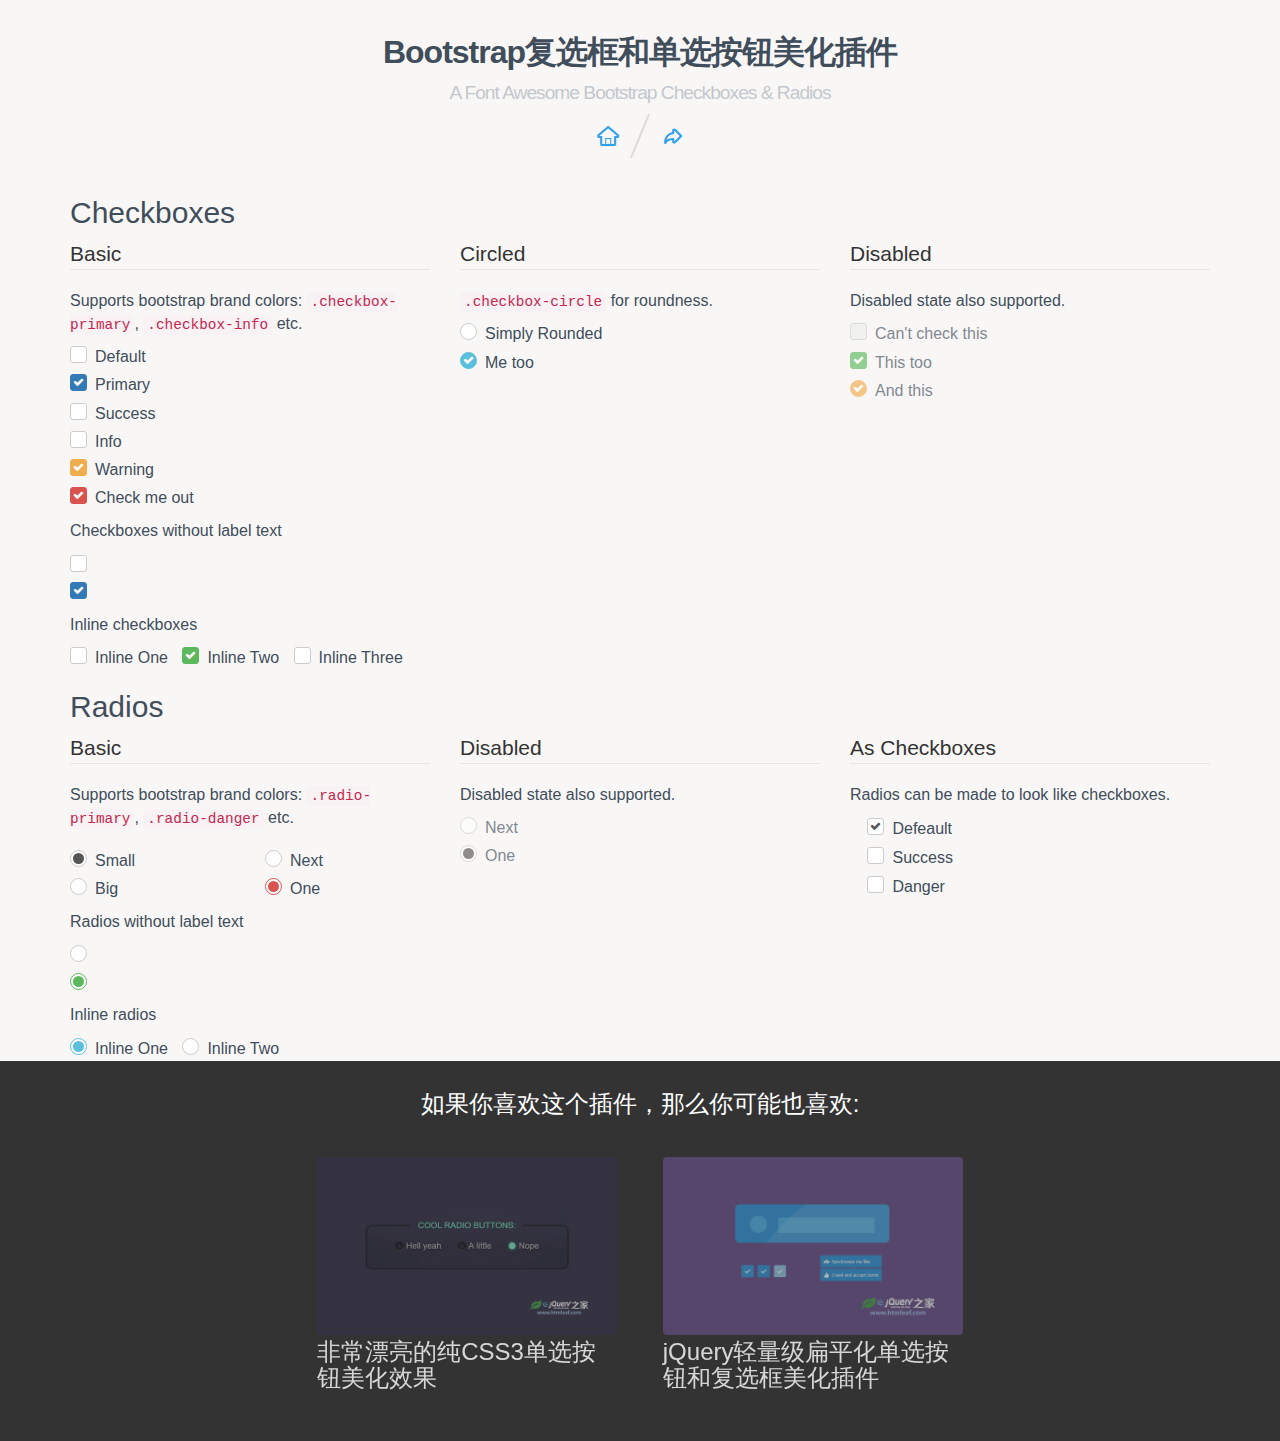
<file: src/main/resources/static/plugins/checkPlugin/index.html>
<!doctype html>
<html lang="zh">
<head>
	<meta charset="UTF-8">
	<meta http-equiv="X-UA-Compatible" content="IE=edge,chrome=1"> 
	<meta name="viewport" content="width=device-width, initial-scale=1.0">
	<title>Bootstrap复选框和单选按钮美化插件|DEMO_jQuery之家-自由分享jQuery、html5、css3的插件库</title>
	<link rel="stylesheet" href="css/bootstrap.css"/>
	<link rel="stylesheet" href="Font-Awesome/css/font-awesome.min.css"/>
    <link rel="stylesheet" href="css/build.css"/>
	<link rel="stylesheet" type="text/css" href="css/default.css">
</head>
<body>
	<div class="htmleaf-container">
		<header class="htmleaf-header">
			<h1>Bootstrap复选框和单选按钮美化插件 <span>A Font Awesome Bootstrap Checkboxes & Radios</span></h1>
			<div class="htmleaf-links">
				<a class="htmleaf-icon icon-htmleaf-home-outline" href="http://www.htmleaf.com/" title="jQuery之家" target="_blank"><span> jQuery之家</span></a>
				<a class="htmleaf-icon icon-htmleaf-arrow-forward-outline" href="http://www.htmleaf.com/css3/ui-design/201508262476.html" title="返回下载页" target="_blank"><span> 返回下载页</span></a>
			</div>
		</header>
		<div class="container">
		    <h2>Checkboxes</h2>
		    <form role="form">
		        <div class="row">
		            <div class="col-md-4">
		                <fieldset>
		                    <legend>
		                        Basic
		                    </legend>
		                    <p>
		                        Supports bootstrap brand colors: <code>.checkbox-primary</code>, <code>.checkbox-info</code> etc.
		                    </p>
		                    <div class="checkbox">
		                        <input id="checkbox1" class="styled" type="checkbox">
		                        <label for="checkbox1">
		                            Default
		                        </label>
		                    </div>
		                    <div class="checkbox checkbox-primary">
		                        <input id="checkbox2" class="styled" type="checkbox" checked>
		                        <label for="checkbox2">
		                            Primary
		                        </label>
		                    </div>
		                    <div class="checkbox checkbox-success">
		                        <input id="checkbox3" class="styled" type="checkbox">
		                        <label for="checkbox3">
		                            Success
		                        </label>
		                    </div>
		                    <div class="checkbox checkbox-info">
		                        <input id="checkbox4" class="styled" type="checkbox">
		                        <label for="checkbox4">
		                            Info
		                        </label>
		                    </div>
		                    <div class="checkbox checkbox-warning">
		                        <input id="checkbox5" type="checkbox" class="styled" checked>
		                        <label for="checkbox5">
		                            Warning
		                        </label>
		                    </div>
		                    <div class="checkbox checkbox-danger">
		                        <input id="checkbox6" type="checkbox" class="styled" checked>
		                        <label for="checkbox6">
		                            Check me out
		                        </label>
		                    </div>
		                    <p>Checkboxes without label text</p>
		                    <div class="checkbox">
		                        <input type="checkbox" class="styled" id="singleCheckbox1" value="option1" aria-label="Single checkbox One">
		                        <label></label>
		                    </div>
		                    <div class="checkbox checkbox-primary">
		                        <input type="checkbox" class="styled styled-primary" id="singleCheckbox2" value="option2" checked aria-label="Single checkbox Two">
		                        <label></label>
		                    </div>
		                    <p>Inline checkboxes</p>
		                    <div class="checkbox checkbox-inline">
		                        <input type="checkbox" class="styled" id="inlineCheckbox1" value="option1">
		                        <label for="inlineCheckbox1"> Inline One </label>
		                    </div>
		                    <div class="checkbox checkbox-success checkbox-inline">
		                        <input type="checkbox" class="styled" id="inlineCheckbox2" value="option1" checked>
		                        <label for="inlineCheckbox2"> Inline Two </label>
		                    </div>
		                    <div class="checkbox checkbox-inline">
		                        <input type="checkbox" class="styled" id="inlineCheckbox3" value="option1">
		                        <label for="inlineCheckbox3"> Inline Three </label>
		                    </div>
		                </fieldset>
		            </div>
		            <div class="col-md-4">
		                <fieldset>
		                    <legend>
		                        Circled
		                    </legend>
		                    <p>
		                        <code>.checkbox-circle</code> for roundness.
		                    </p>
		                    <div class="checkbox checkbox-circle">
		                        <input id="checkbox7" class="styled" type="checkbox">
		                        <label for="checkbox7">
		                            Simply Rounded
		                        </label>
		                    </div>
		                    <div class="checkbox checkbox-info checkbox-circle">
		                        <input id="checkbox8" class="styled" type="checkbox" checked>
		                        <label for="checkbox8">
		                            Me too
		                        </label>
		                    </div>
		                </fieldset>
		            </div>
		            <div class="col-md-4">
		                <fieldset>
		                    <legend>
		                        Disabled
		                    </legend>
		                    <p>
		                        Disabled state also supported.
		                    </p>
		                    <div class="checkbox">
		                        <input class="styled" id="checkbox9" type="checkbox" disabled>
		                        <label for="checkbox9">
		                            Can't check this
		                        </label>
		                    </div>
		                    <div class="checkbox checkbox-success">
		                        <input class="styled styled" id="checkbox10" type="checkbox" disabled checked>
		                        <label for="checkbox10">
		                            This too
		                        </label>
		                    </div>
		                    <div class="checkbox checkbox-warning checkbox-circle">
		                        <input class="styled" id="checkbox11" type="checkbox" disabled checked>
		                        <label for="checkbox11">
		                            And this
		                        </label>
		                    </div>
		                </fieldset>
		            </div>
		        </div>
		    </form>
		    <h2>Radios</h2>
		    <form role="form">
		        <div class="row">
		            <div class="col-md-4">
		                <fieldset>
		                    <legend>
		                        Basic
		                    </legend>
		                    <p>
		                        Supports bootstrap brand colors: <code>.radio-primary</code>, <code>.radio-danger</code> etc.
		                    </p>
		                    <div class="row">
		                        <div class="col-sm-6">
		                            <div class="radio">
		                                <input type="radio" name="radio1" id="radio1" value="option1" checked>
		                                <label for="radio1">
		                                    Small
		                                </label>
		                            </div>
		                            <div class="radio">
		                                <input type="radio" name="radio1" id="radio2" value="option2">
		                                <label for="radio2">
		                                    Big
		                                </label>
		                            </div>
		                        </div>
		                        <div class="col-sm-6">
		                            <div class="radio radio-danger">
		                                <input type="radio" name="radio2" id="radio3" value="option1">
		                                <label for="radio3">
		                                    Next
		                                </label>
		                            </div>
		                            <div class="radio radio-danger">
		                                <input type="radio" name="radio2" id="radio4" value="option2" checked>
		                                <label for="radio4">
		                                    One
		                                </label>
		                            </div>
		                        </div>
		                    </div>
		                    <p>Radios without label text</p>
		                    <div class="radio">
		                        <input type="radio" id="singleRadio1" value="option1" name="radioSingle1" aria-label="Single radio One">
		                        <label></label>
		                    </div>
		                    <div class="radio radio-success">
		                        <input type="radio" id="singleRadio2" value="option2" name="radioSingle1" checked aria-label="Single radio Two">
		                        <label></label>
		                    </div>
		                    <p>Inline radios</p>
		                    <div class="radio radio-info radio-inline">
		                        <input type="radio" id="inlineRadio1" value="option1" name="radioInline" checked>
		                        <label for="inlineRadio1"> Inline One </label>
		                    </div>
		                    <div class="radio radio-inline">
		                        <input type="radio" id="inlineRadio2" value="option2" name="radioInline">
		                        <label for="inlineRadio2"> Inline Two </label>
		                    </div>
		                </fieldset>
		            </div>
		            <div class="col-md-4">
		                <fieldset>
		                    <legend>
		                        Disabled
		                    </legend>
		                    <p>
		                        Disabled state also supported.
		                    </p>
		                    <div class="radio radio-danger">
		                        <input type="radio" name="radio3" id="radio5" value="option1" disabled>
		                        <label for="radio5">
		                            Next
		                        </label>
		                    </div>
		                    <div class="radio">
		                        <input type="radio" name="radio3" id="radio6" value="option2" checked disabled>
		                        <label for="radio6">
		                            One
		                        </label>
		                    </div>
		                </fieldset>
		            </div>
		            <div class="col-md-4">
		                <fieldset>
		                    <legend>
		                        As Checkboxes
		                    </legend>
		                    <p>
		                        Radios can be made to look like checkboxes.
		                    </p>
		                    <div class="checkbox checkbox">
		                        <input type="radio" name="radio4" id="radio7" value="option1" checked>
		                        <label for="radio7">
		                            Defeault
		                        </label>
		                    </div>
		                    <div class="checkbox checkbox-success">
		                        <input type="radio" name="radio4" id="radio8" value="option2">
		                        <label for="radio8">
		                            Success
		                        </label>
		                    </div>
		                    <div class="checkbox checkbox-danger">
		                        <input type="radio" name="radio4" id="radio9" value="option3">
		                        <label for="radio9">
		                            Danger
		                        </label>
		                    </div>
		                </fieldset>
		            </div>
		        </div>
		    </form>
		</div>
		<div class="related">
		    <h3>如果你喜欢这个插件，那么你可能也喜欢:</h3>
		    <a href="http://www.htmleaf.com/css3/ui-design/201507312334.html">
			  <img src="related/1.jpg" width="300" alt="非常漂亮的纯CSS3单选按钮美化效果"/>
			  <h3>非常漂亮的纯CSS3单选按钮美化效果</h3>
			</a>
			<a href="http://www.htmleaf.com/jQuery/Buttons-Icons/201502071341.html">
			  <img src="related/2.jpg" width="300" alt="jQuery轻量级扁平化单选按钮和复选框美化插件"/>
			  <h3>jQuery轻量级扁平化单选按钮和复选框美化插件</h3>
			</a>
		</div>
	</div>
	
</body>
</html>
</file>
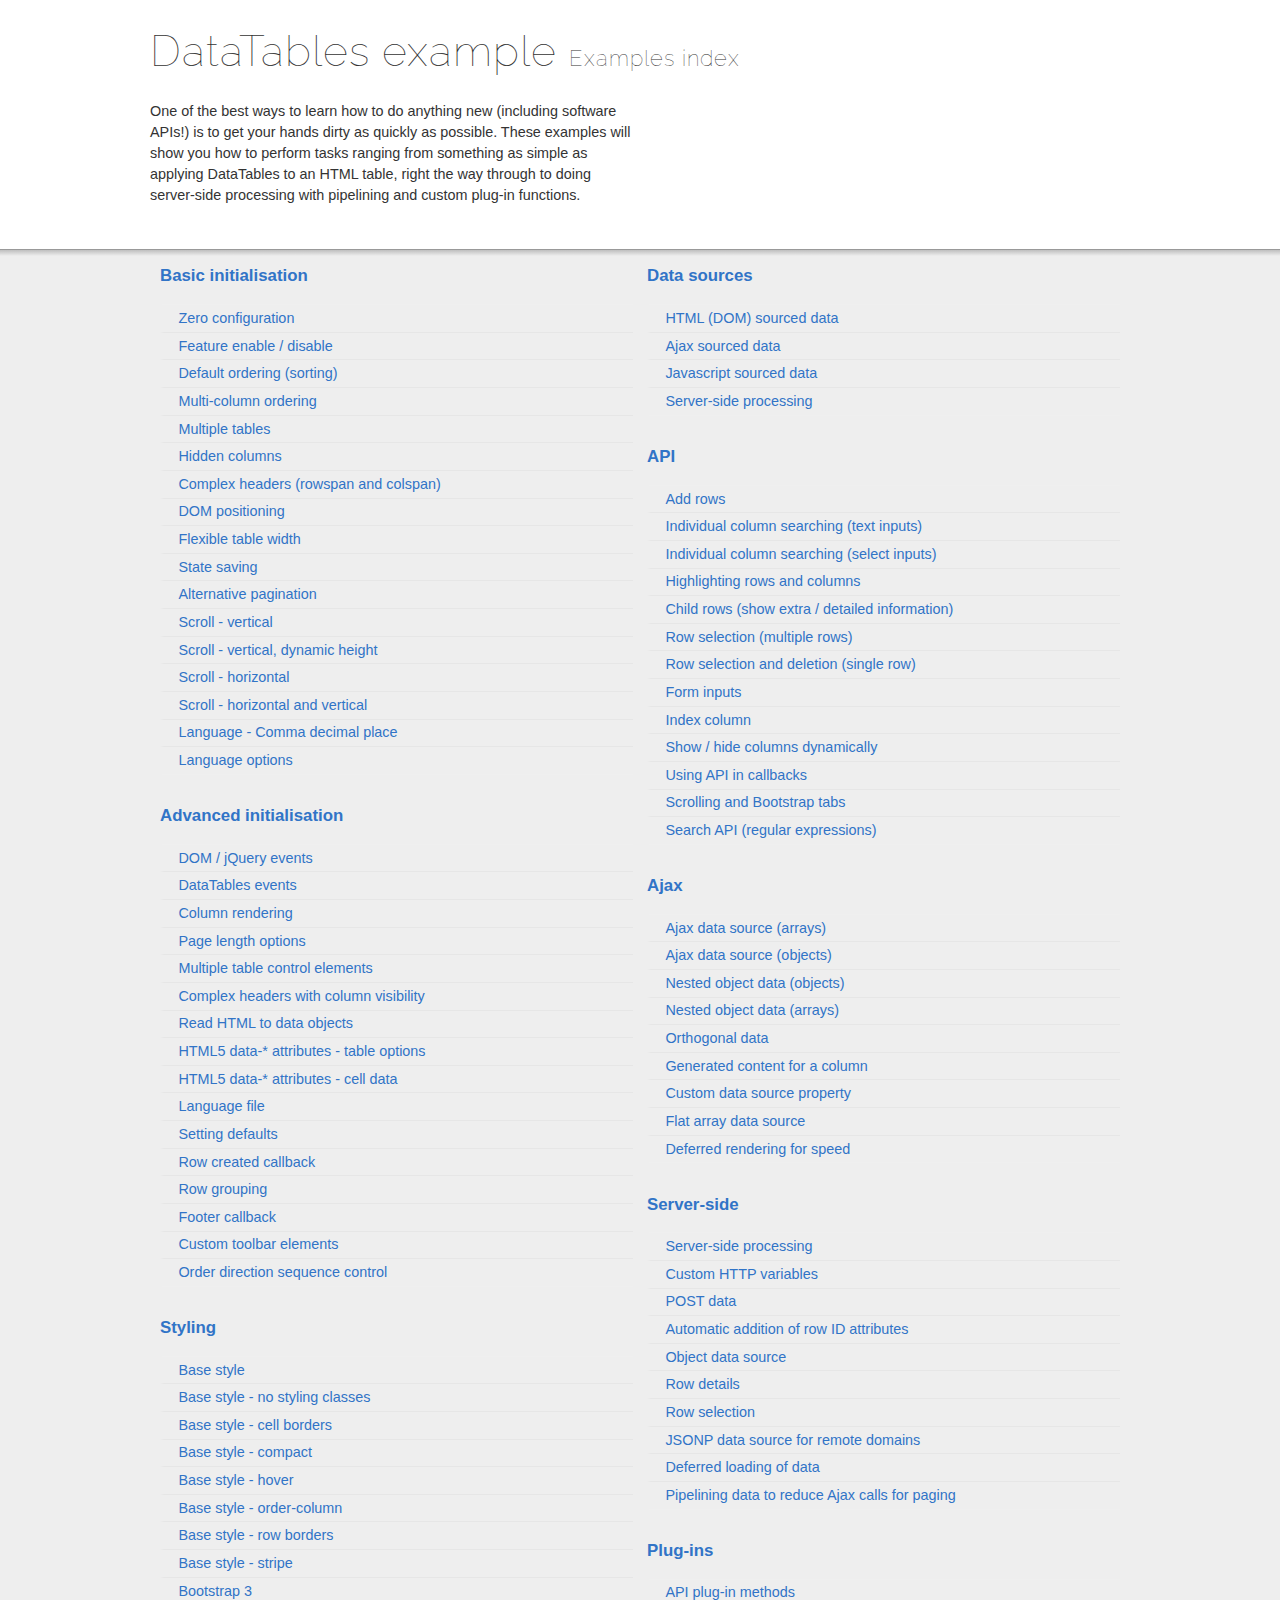
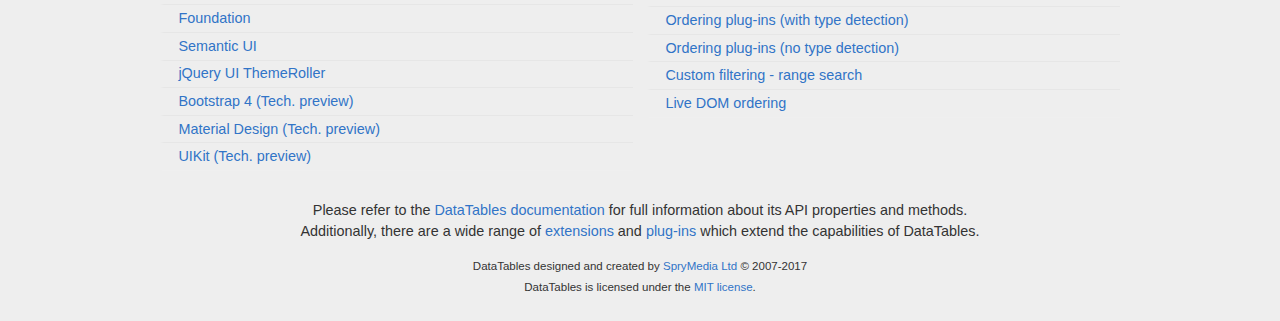
<file: src/main/resources/static/plugins/dataTable/examples/index.html>
<!DOCTYPE html>
<html>
<head>
	<meta charset="utf-8">
	<link rel="shortcut icon" type="image/ico" href="http://www.datatables.net/favicon.ico">
	<meta name="viewport" content="initial-scale=1.0, maximum-scale=2.0">
	<link rel="stylesheet" type="text/css" href="./resources/syntax/shCore.css">
	<link rel="stylesheet" type="text/css" href="./resources/demo.css">
	<script type="text/javascript" language="javascript" src="//code.jquery.com/jquery-1.12.4.js">
	</script>
	<script type="text/javascript" language="javascript" src="./resources/syntax/shCore.js">
	</script>
	<script type="text/javascript" language="javascript" src="./resources/demo.js">
	</script>
	<title>DataTables examples - Examples index</title>
</head>
<body class="dt-example">
	<div class="container">
		<section>
			<h1>DataTables example <span>Examples index</span></h1>
			<div class="info">
				<p>One of the best ways to learn how to do anything new (including software APIs!) is to get your hands dirty as quickly as possible. These examples will show you
				how to perform tasks ranging from something as simple as applying DataTables to an HTML table, right the way through to doing server-side processing with
				pipelining and custom plug-in functions.</p>
			</div>
		</section>
	</div>
	<section>
		<div class="footer">
			<div class="gradient"></div>
			<div class="liner">
				<div class="toc">
					<div class="toc-group">
						<h3><a href="./basic_init/index.html">Basic initialisation</a></h3>
						<ul class="toc">
							<li>
								<a href="./basic_init/zero_configuration.html">Zero configuration</a>
							</li>
							<li>
								<a href="./basic_init/filter_only.html">Feature enable / disable</a>
							</li>
							<li>
								<a href="./basic_init/table_sorting.html">Default ordering (sorting)</a>
							</li>
							<li>
								<a href="./basic_init/multi_col_sort.html">Multi-column ordering</a>
							</li>
							<li>
								<a href="./basic_init/multiple_tables.html">Multiple tables</a>
							</li>
							<li>
								<a href="./basic_init/hidden_columns.html">Hidden columns</a>
							</li>
							<li>
								<a href="./basic_init/complex_header.html">Complex headers (rowspan and colspan)</a>
							</li>
							<li>
								<a href="./basic_init/dom.html">DOM positioning</a>
							</li>
							<li>
								<a href="./basic_init/flexible_width.html">Flexible table width</a>
							</li>
							<li>
								<a href="./basic_init/state_save.html">State saving</a>
							</li>
							<li>
								<a href="./basic_init/alt_pagination.html">Alternative pagination</a>
							</li>
							<li>
								<a href="./basic_init/scroll_y.html">Scroll - vertical</a>
							</li>
							<li>
								<a href="./basic_init/scroll_y_dynamic.html">Scroll - vertical, dynamic height</a>
							</li>
							<li>
								<a href="./basic_init/scroll_x.html">Scroll - horizontal</a>
							</li>
							<li>
								<a href="./basic_init/scroll_xy.html">Scroll - horizontal and vertical</a>
							</li>
							<li>
								<a href="./basic_init/comma-decimal.html">Language - Comma decimal place</a>
							</li>
							<li>
								<a href="./basic_init/language.html">Language options</a>
							</li>
						</ul>
					</div>
					<div class="toc-group">
						<h3><a href="./advanced_init/index.html">Advanced initialisation</a></h3>
						<ul class="toc">
							<li>
								<a href="./advanced_init/events_live.html">DOM / jQuery events</a>
							</li>
							<li>
								<a href="./advanced_init/dt_events.html">DataTables events</a>
							</li>
							<li>
								<a href="./advanced_init/column_render.html">Column rendering</a>
							</li>
							<li>
								<a href="./advanced_init/length_menu.html">Page length options</a>
							</li>
							<li>
								<a href="./advanced_init/dom_multiple_elements.html">Multiple table control elements</a>
							</li>
							<li>
								<a href="./advanced_init/complex_header.html">Complex headers with column visibility</a>
							</li>
							<li>
								<a href="./advanced_init/object_dom_read.html">Read HTML to data objects</a>
							</li>
							<li>
								<a href="./advanced_init/html5-data-options.html">HTML5 data-* attributes - table options</a>
							</li>
							<li>
								<a href="./advanced_init/html5-data-attributes.html">HTML5 data-* attributes - cell data</a>
							</li>
							<li>
								<a href="./advanced_init/language_file.html">Language file</a>
							</li>
							<li>
								<a href="./advanced_init/defaults.html">Setting defaults</a>
							</li>
							<li>
								<a href="./advanced_init/row_callback.html">Row created callback</a>
							</li>
							<li>
								<a href="./advanced_init/row_grouping.html">Row grouping</a>
							</li>
							<li>
								<a href="./advanced_init/footer_callback.html">Footer callback</a>
							</li>
							<li>
								<a href="./advanced_init/dom_toolbar.html">Custom toolbar elements</a>
							</li>
							<li>
								<a href="./advanced_init/sort_direction_control.html">Order direction sequence control</a>
							</li>
						</ul>
					</div>
					<div class="toc-group">
						<h3><a href="./styling/index.html">Styling</a></h3>
						<ul class="toc">
							<li>
								<a href="./styling/display.html">Base style</a>
							</li>
							<li>
								<a href="./styling/no-classes.html">Base style - no styling classes</a>
							</li>
							<li>
								<a href="./styling/cell-border.html">Base style - cell borders</a>
							</li>
							<li>
								<a href="./styling/compact.html">Base style - compact</a>
							</li>
							<li>
								<a href="./styling/hover.html">Base style - hover</a>
							</li>
							<li>
								<a href="./styling/order-column.html">Base style - order-column</a>
							</li>
							<li>
								<a href="./styling/row-border.html">Base style - row borders</a>
							</li>
							<li>
								<a href="./styling/stripe.html">Base style - stripe</a>
							</li>
							<li>
								<a href="./styling/bootstrap.html">Bootstrap 3</a>
							</li>
							<li>
								<a href="./styling/foundation.html">Foundation</a>
							</li>
							<li>
								<a href="./styling/semanticui.html">Semantic UI</a>
							</li>
							<li>
								<a href="./styling/jqueryUI.html">jQuery UI ThemeRoller</a>
							</li>
							<li>
								<a href="./styling/bootstrap4.html">Bootstrap 4 (Tech. preview)</a>
							</li>
							<li>
								<a href="./styling/material.html">Material Design (Tech. preview)</a>
							</li>
							<li>
								<a href="./styling/uikit.html">UIKit (Tech. preview)</a>
							</li>
						</ul>
					</div>
					<div class="toc-group">
						<h3><a href="./data_sources/index.html">Data sources</a></h3>
						<ul class="toc">
							<li>
								<a href="./data_sources/dom.html">HTML (DOM) sourced data</a>
							</li>
							<li>
								<a href="./data_sources/ajax.html">Ajax sourced data</a>
							</li>
							<li>
								<a href="./data_sources/js_array.html">Javascript sourced data</a>
							</li>
							<li>
								<a href="./data_sources/server_side.html">Server-side processing</a>
							</li>
						</ul>
					</div>
					<div class="toc-group">
						<h3><a href="./api/index.html">API</a></h3>
						<ul class="toc">
							<li>
								<a href="./api/add_row.html">Add rows</a>
							</li>
							<li>
								<a href="./api/multi_filter.html">Individual column searching (text inputs)</a>
							</li>
							<li>
								<a href="./api/multi_filter_select.html">Individual column searching (select inputs)</a>
							</li>
							<li>
								<a href="./api/highlight.html">Highlighting rows and columns</a>
							</li>
							<li>
								<a href="./api/row_details.html">Child rows (show extra / detailed information)</a>
							</li>
							<li>
								<a href="./api/select_row.html">Row selection (multiple rows)</a>
							</li>
							<li>
								<a href="./api/select_single_row.html">Row selection and deletion (single row)</a>
							</li>
							<li>
								<a href="./api/form.html">Form inputs</a>
							</li>
							<li>
								<a href="./api/counter_columns.html">Index column</a>
							</li>
							<li>
								<a href="./api/show_hide.html">Show / hide columns dynamically</a>
							</li>
							<li>
								<a href="./api/api_in_init.html">Using API in callbacks</a>
							</li>
							<li>
								<a href="./api/tabs_and_scrolling.html">Scrolling and Bootstrap tabs</a>
							</li>
							<li>
								<a href="./api/regex.html">Search API (regular expressions)</a>
							</li>
						</ul>
					</div>
					<div class="toc-group">
						<h3><a href="./ajax/index.html">Ajax</a></h3>
						<ul class="toc">
							<li>
								<a href="./ajax/simple.html">Ajax data source (arrays)</a>
							</li>
							<li>
								<a href="./ajax/objects.html">Ajax data source (objects)</a>
							</li>
							<li>
								<a href="./ajax/deep.html">Nested object data (objects)</a>
							</li>
							<li>
								<a href="./ajax/objects_subarrays.html">Nested object data (arrays)</a>
							</li>
							<li>
								<a href="./ajax/orthogonal-data.html">Orthogonal data</a>
							</li>
							<li>
								<a href="./ajax/null_data_source.html">Generated content for a column</a>
							</li>
							<li>
								<a href="./ajax/custom_data_property.html">Custom data source property</a>
							</li>
							<li>
								<a href="./ajax/custom_data_flat.html">Flat array data source</a>
							</li>
							<li>
								<a href="./ajax/defer_render.html">Deferred rendering for speed</a>
							</li>
						</ul>
					</div>
					<div class="toc-group">
						<h3><a href="./server_side/index.html">Server-side</a></h3>
						<ul class="toc">
							<li>
								<a href="./server_side/simple.html">Server-side processing</a>
							</li>
							<li>
								<a href="./server_side/custom_vars.html">Custom HTTP variables</a>
							</li>
							<li>
								<a href="./server_side/post.html">POST data</a>
							</li>
							<li>
								<a href="./server_side/ids.html">Automatic addition of row ID attributes</a>
							</li>
							<li>
								<a href="./server_side/object_data.html">Object data source</a>
							</li>
							<li>
								<a href="./server_side/row_details.html">Row details</a>
							</li>
							<li>
								<a href="./server_side/select_rows.html">Row selection</a>
							</li>
							<li>
								<a href="./server_side/jsonp.html">JSONP data source for remote domains</a>
							</li>
							<li>
								<a href="./server_side/defer_loading.html">Deferred loading of data</a>
							</li>
							<li>
								<a href="./server_side/pipeline.html">Pipelining data to reduce Ajax calls for paging</a>
							</li>
						</ul>
					</div>
					<div class="toc-group">
						<h3><a href="./plug-ins/index.html">Plug-ins</a></h3>
						<ul class="toc">
							<li>
								<a href="./plug-ins/api.html">API plug-in methods</a>
							</li>
							<li>
								<a href="./plug-ins/sorting_auto.html">Ordering plug-ins (with type detection)</a>
							</li>
							<li>
								<a href="./plug-ins/sorting_manual.html">Ordering plug-ins (no type detection)</a>
							</li>
							<li>
								<a href="./plug-ins/range_filtering.html">Custom filtering - range search</a>
							</li>
							<li>
								<a href="./plug-ins/dom_sort.html">Live DOM ordering</a>
							</li>
						</ul>
					</div>
				</div>
				<div class="epilogue">
					<p>Please refer to the <a href="http://www.datatables.net">DataTables documentation</a> for full information about its API properties and methods.<br>
					Additionally, there are a wide range of <a href="http://www.datatables.net/extensions">extensions</a> and <a href=
					"http://www.datatables.net/plug-ins">plug-ins</a> which extend the capabilities of DataTables.</p>
					<p class="copyright">DataTables designed and created by <a href="http://www.sprymedia.co.uk">SpryMedia Ltd</a> © 2007-2017<br>
					DataTables is licensed under the <a href="http://www.datatables.net/mit">MIT license</a>.</p>
				</div>
			</div>
		</div>
	</section>
</body>
</html>
</file>
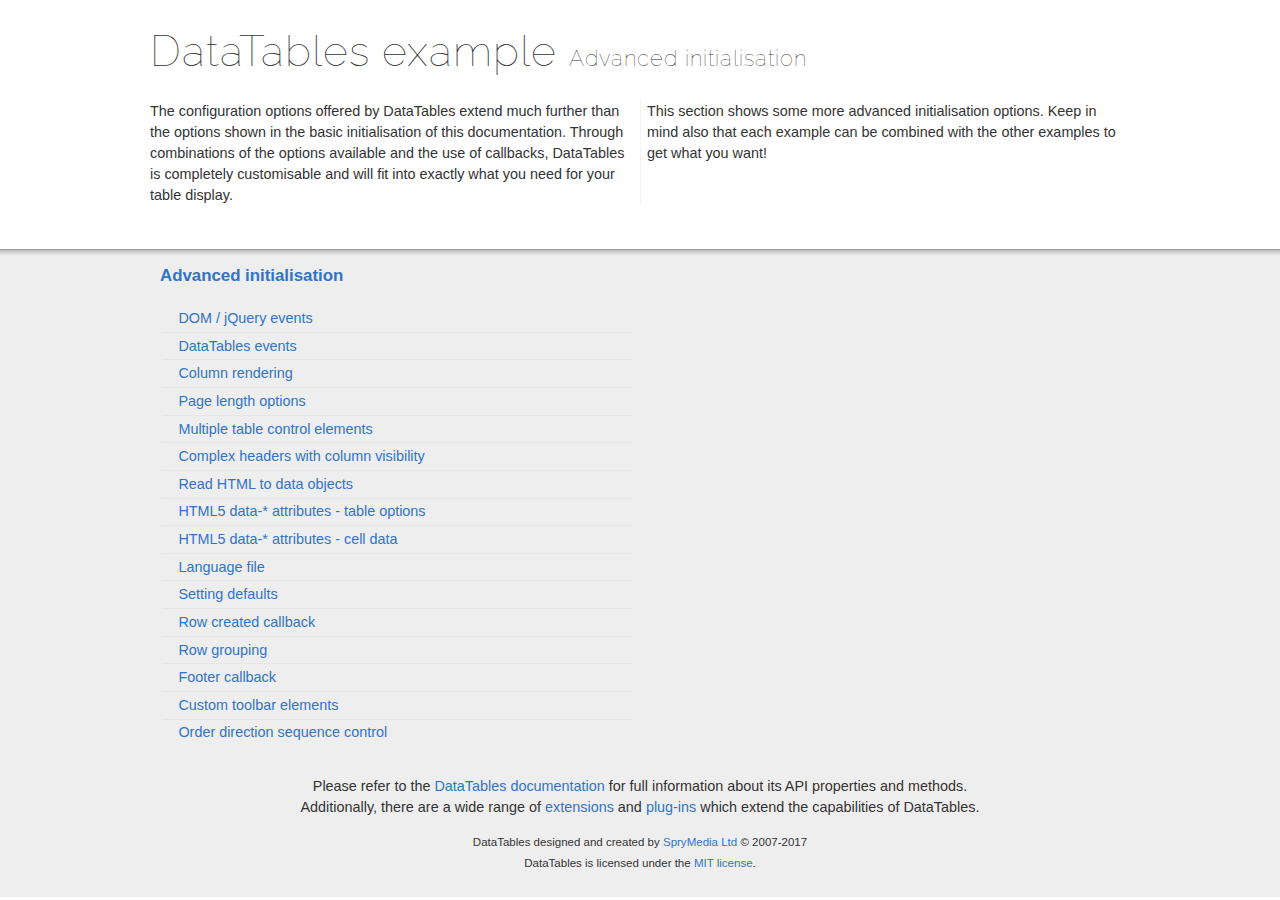
<file: src/main/resources/static/plugins/dataTable/examples/advanced_init/index.html>
<!DOCTYPE html>
<html>
<head>
	<meta charset="utf-8">
	<link rel="shortcut icon" type="image/ico" href="http://www.datatables.net/favicon.ico">
	<meta name="viewport" content="initial-scale=1.0, maximum-scale=2.0">
	<link rel="stylesheet" type="text/css" href="../resources/syntax/shCore.css">
	<link rel="stylesheet" type="text/css" href="../resources/demo.css">
	<script type="text/javascript" language="javascript" src="//code.jquery.com/jquery-1.12.4.js">
	</script>
	<script type="text/javascript" language="javascript" src="../resources/syntax/shCore.js">
	</script>
	<script type="text/javascript" language="javascript" src="../resources/demo.js">
	</script>
	<title>DataTables examples - Advanced initialisation</title>
</head>
<body class="dt-example">
	<div class="container">
		<section>
			<h1>DataTables example <span>Advanced initialisation</span></h1>
			<div class="info">
				<p>The configuration options offered by DataTables extend much further than the options shown in the basic initialisation of this documentation. Through
				combinations of the options available and the use of callbacks, DataTables is completely customisable and will fit into exactly what you need for your table
				display.</p>
				<p>This section shows some more advanced initialisation options. Keep in mind also that each example can be combined with the other examples to get what you
				want!</p>
			</div>
		</section>
	</div>
	<section>
		<div class="footer">
			<div class="gradient"></div>
			<div class="liner">
				<div class="toc">
					<div class="toc-group">
						<h3><a href="./index.html">Advanced initialisation</a></h3>
						<ul class="toc">
							<li>
								<a href="./events_live.html">DOM / jQuery events</a>
							</li>
							<li>
								<a href="./dt_events.html">DataTables events</a>
							</li>
							<li>
								<a href="./column_render.html">Column rendering</a>
							</li>
							<li>
								<a href="./length_menu.html">Page length options</a>
							</li>
							<li>
								<a href="./dom_multiple_elements.html">Multiple table control elements</a>
							</li>
							<li>
								<a href="./complex_header.html">Complex headers with column visibility</a>
							</li>
							<li>
								<a href="./object_dom_read.html">Read HTML to data objects</a>
							</li>
							<li>
								<a href="./html5-data-options.html">HTML5 data-* attributes - table options</a>
							</li>
							<li>
								<a href="./html5-data-attributes.html">HTML5 data-* attributes - cell data</a>
							</li>
							<li>
								<a href="./language_file.html">Language file</a>
							</li>
							<li>
								<a href="./defaults.html">Setting defaults</a>
							</li>
							<li>
								<a href="./row_callback.html">Row created callback</a>
							</li>
							<li>
								<a href="./row_grouping.html">Row grouping</a>
							</li>
							<li>
								<a href="./footer_callback.html">Footer callback</a>
							</li>
							<li>
								<a href="./dom_toolbar.html">Custom toolbar elements</a>
							</li>
							<li>
								<a href="./sort_direction_control.html">Order direction sequence control</a>
							</li>
						</ul>
					</div>
				</div>
				<div class="epilogue">
					<p>Please refer to the <a href="http://www.datatables.net">DataTables documentation</a> for full information about its API properties and methods.<br>
					Additionally, there are a wide range of <a href="http://www.datatables.net/extensions">extensions</a> and <a href=
					"http://www.datatables.net/plug-ins">plug-ins</a> which extend the capabilities of DataTables.</p>
					<p class="copyright">DataTables designed and created by <a href="http://www.sprymedia.co.uk">SpryMedia Ltd</a> © 2007-2017<br>
					DataTables is licensed under the <a href="http://www.datatables.net/mit">MIT license</a>.</p>
				</div>
			</div>
		</div>
	</section>
</body>
</html>
</file>
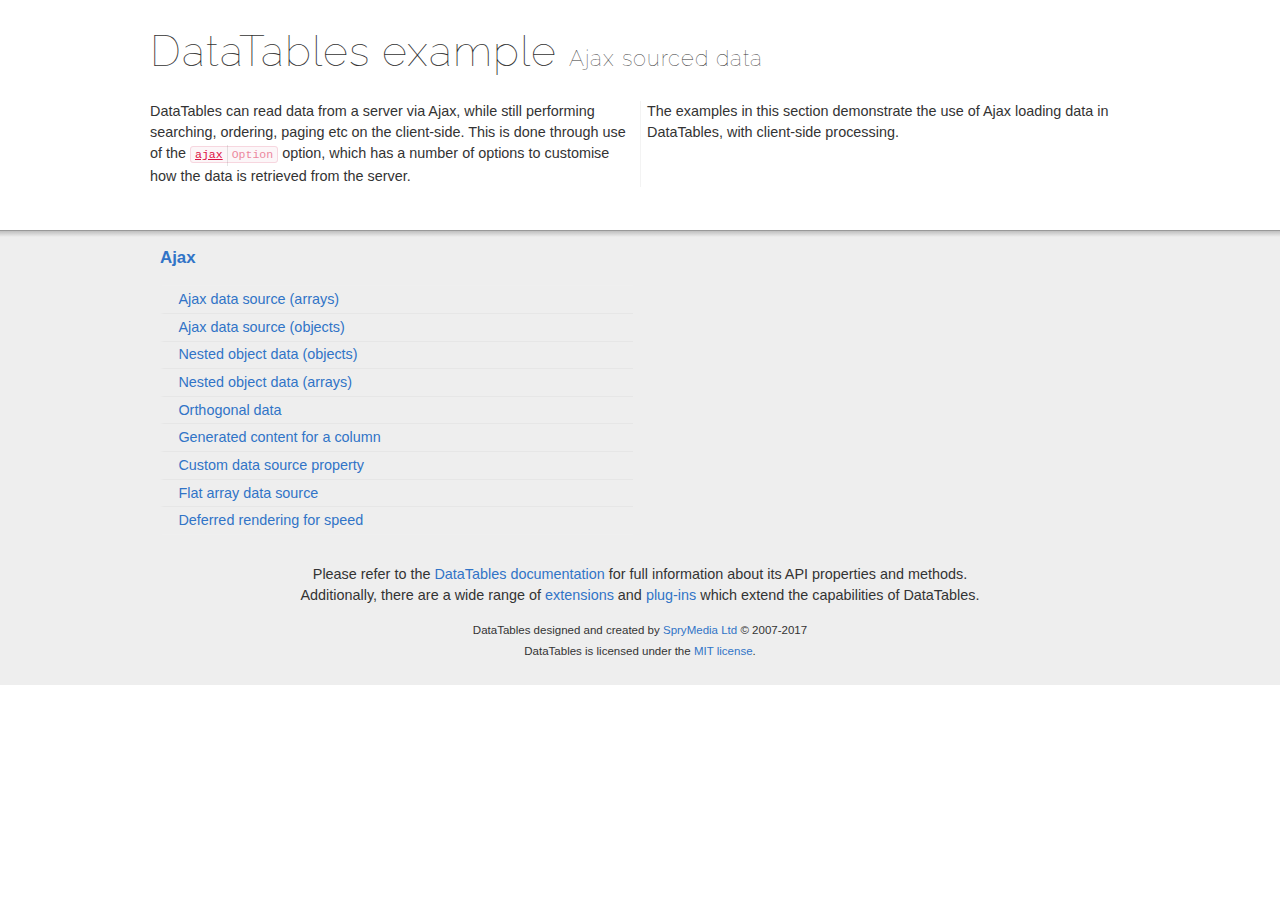
<file: src/main/resources/static/plugins/dataTable/examples/ajax/index.html>
<!DOCTYPE html>
<html>
<head>
	<meta charset="utf-8">
	<link rel="shortcut icon" type="image/ico" href="http://www.datatables.net/favicon.ico">
	<meta name="viewport" content="initial-scale=1.0, maximum-scale=2.0">
	<link rel="stylesheet" type="text/css" href="../resources/syntax/shCore.css">
	<link rel="stylesheet" type="text/css" href="../resources/demo.css">
	<script type="text/javascript" language="javascript" src="//code.jquery.com/jquery-1.12.4.js">
	</script>
	<script type="text/javascript" language="javascript" src="../resources/syntax/shCore.js">
	</script>
	<script type="text/javascript" language="javascript" src="../resources/demo.js">
	</script>
	<title>DataTables examples - Ajax sourced data</title>
</head>
<body class="dt-example">
	<div class="container">
		<section>
			<h1>DataTables example <span>Ajax sourced data</span></h1>
			<div class="info">
				<p>DataTables can read data from a server via Ajax, while still performing searching, ordering, paging etc on the client-side. This is done through use of the
				<a href="//datatables.net/reference/option/ajax"><code class="option" title="DataTables initialisation option">ajax</code></a> option, which has a number of
				options to customise how the data is retrieved from the server.</p>
				<p>The examples in this section demonstrate the use of Ajax loading data in DataTables, with client-side processing.</p>
			</div>
		</section>
	</div>
	<section>
		<div class="footer">
			<div class="gradient"></div>
			<div class="liner">
				<div class="toc">
					<div class="toc-group">
						<h3><a href="./index.html">Ajax</a></h3>
						<ul class="toc">
							<li>
								<a href="./simple.html">Ajax data source (arrays)</a>
							</li>
							<li>
								<a href="./objects.html">Ajax data source (objects)</a>
							</li>
							<li>
								<a href="./deep.html">Nested object data (objects)</a>
							</li>
							<li>
								<a href="./objects_subarrays.html">Nested object data (arrays)</a>
							</li>
							<li>
								<a href="./orthogonal-data.html">Orthogonal data</a>
							</li>
							<li>
								<a href="./null_data_source.html">Generated content for a column</a>
							</li>
							<li>
								<a href="./custom_data_property.html">Custom data source property</a>
							</li>
							<li>
								<a href="./custom_data_flat.html">Flat array data source</a>
							</li>
							<li>
								<a href="./defer_render.html">Deferred rendering for speed</a>
							</li>
						</ul>
					</div>
				</div>
				<div class="epilogue">
					<p>Please refer to the <a href="http://www.datatables.net">DataTables documentation</a> for full information about its API properties and methods.<br>
					Additionally, there are a wide range of <a href="http://www.datatables.net/extensions">extensions</a> and <a href=
					"http://www.datatables.net/plug-ins">plug-ins</a> which extend the capabilities of DataTables.</p>
					<p class="copyright">DataTables designed and created by <a href="http://www.sprymedia.co.uk">SpryMedia Ltd</a> © 2007-2017<br>
					DataTables is licensed under the <a href="http://www.datatables.net/mit">MIT license</a>.</p>
				</div>
			</div>
		</div>
	</section>
</body>
</html>
</file>
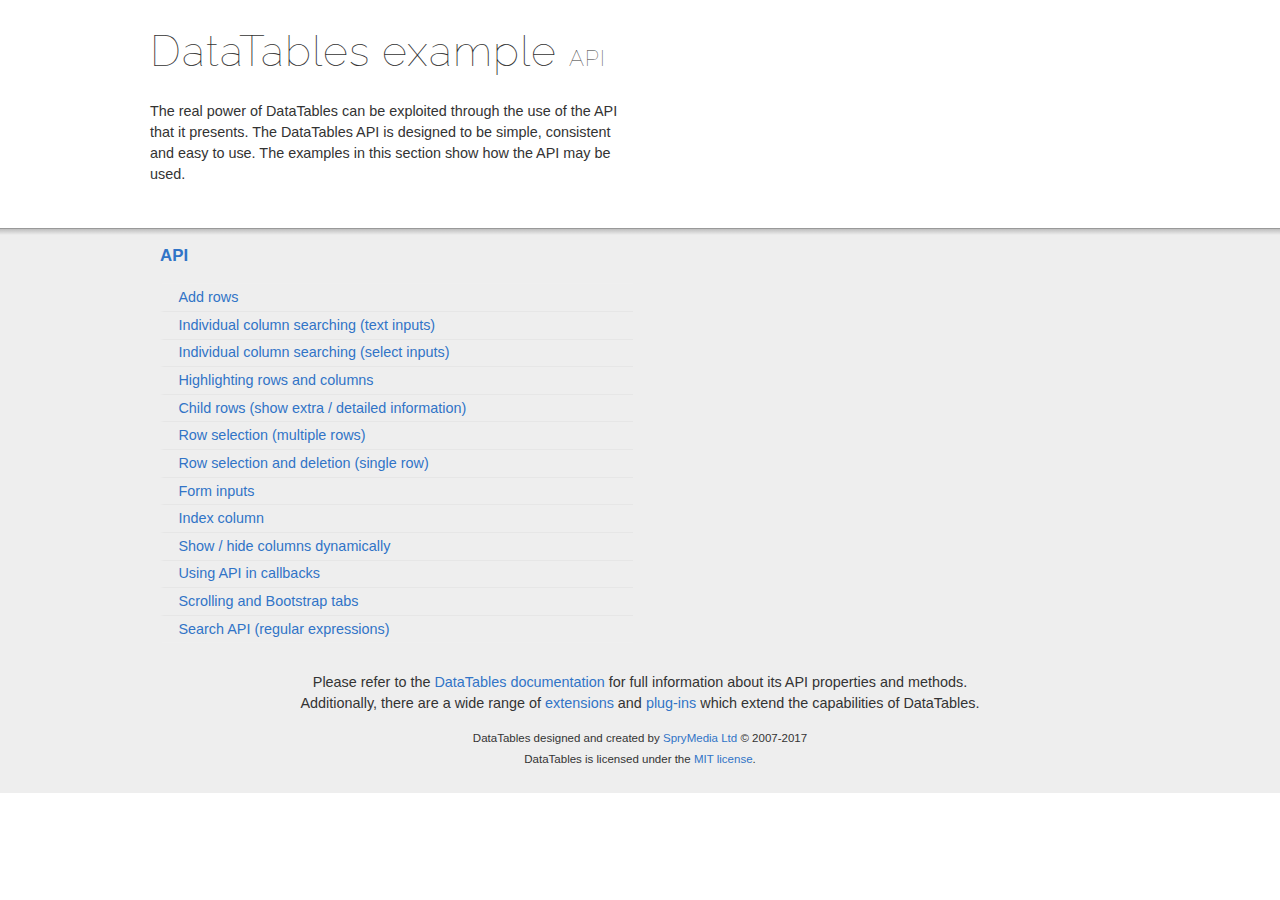
<file: src/main/resources/static/plugins/dataTable/examples/api/index.html>
<!DOCTYPE html>
<html>
<head>
	<meta charset="utf-8">
	<link rel="shortcut icon" type="image/ico" href="http://www.datatables.net/favicon.ico">
	<meta name="viewport" content="initial-scale=1.0, maximum-scale=2.0">
	<link rel="stylesheet" type="text/css" href="../resources/syntax/shCore.css">
	<link rel="stylesheet" type="text/css" href="../resources/demo.css">
	<script type="text/javascript" language="javascript" src="//code.jquery.com/jquery-1.12.4.js">
	</script>
	<script type="text/javascript" language="javascript" src="../resources/syntax/shCore.js">
	</script>
	<script type="text/javascript" language="javascript" src="../resources/demo.js">
	</script>
	<title>DataTables examples - API</title>
</head>
<body class="dt-example">
	<div class="container">
		<section>
			<h1>DataTables example <span>API</span></h1>
			<div class="info">
				<p>The real power of DataTables can be exploited through the use of the API that it presents. The DataTables API is designed to be simple, consistent and easy to
				use. The examples in this section show how the API may be used.</p>
			</div>
		</section>
	</div>
	<section>
		<div class="footer">
			<div class="gradient"></div>
			<div class="liner">
				<div class="toc">
					<div class="toc-group">
						<h3><a href="./index.html">API</a></h3>
						<ul class="toc">
							<li>
								<a href="./add_row.html">Add rows</a>
							</li>
							<li>
								<a href="./multi_filter.html">Individual column searching (text inputs)</a>
							</li>
							<li>
								<a href="./multi_filter_select.html">Individual column searching (select inputs)</a>
							</li>
							<li>
								<a href="./highlight.html">Highlighting rows and columns</a>
							</li>
							<li>
								<a href="./row_details.html">Child rows (show extra / detailed information)</a>
							</li>
							<li>
								<a href="./select_row.html">Row selection (multiple rows)</a>
							</li>
							<li>
								<a href="./select_single_row.html">Row selection and deletion (single row)</a>
							</li>
							<li>
								<a href="./form.html">Form inputs</a>
							</li>
							<li>
								<a href="./counter_columns.html">Index column</a>
							</li>
							<li>
								<a href="./show_hide.html">Show / hide columns dynamically</a>
							</li>
							<li>
								<a href="./api_in_init.html">Using API in callbacks</a>
							</li>
							<li>
								<a href="./tabs_and_scrolling.html">Scrolling and Bootstrap tabs</a>
							</li>
							<li>
								<a href="./regex.html">Search API (regular expressions)</a>
							</li>
						</ul>
					</div>
				</div>
				<div class="epilogue">
					<p>Please refer to the <a href="http://www.datatables.net">DataTables documentation</a> for full information about its API properties and methods.<br>
					Additionally, there are a wide range of <a href="http://www.datatables.net/extensions">extensions</a> and <a href=
					"http://www.datatables.net/plug-ins">plug-ins</a> which extend the capabilities of DataTables.</p>
					<p class="copyright">DataTables designed and created by <a href="http://www.sprymedia.co.uk">SpryMedia Ltd</a> © 2007-2017<br>
					DataTables is licensed under the <a href="http://www.datatables.net/mit">MIT license</a>.</p>
				</div>
			</div>
		</div>
	</section>
</body>
</html>
</file>
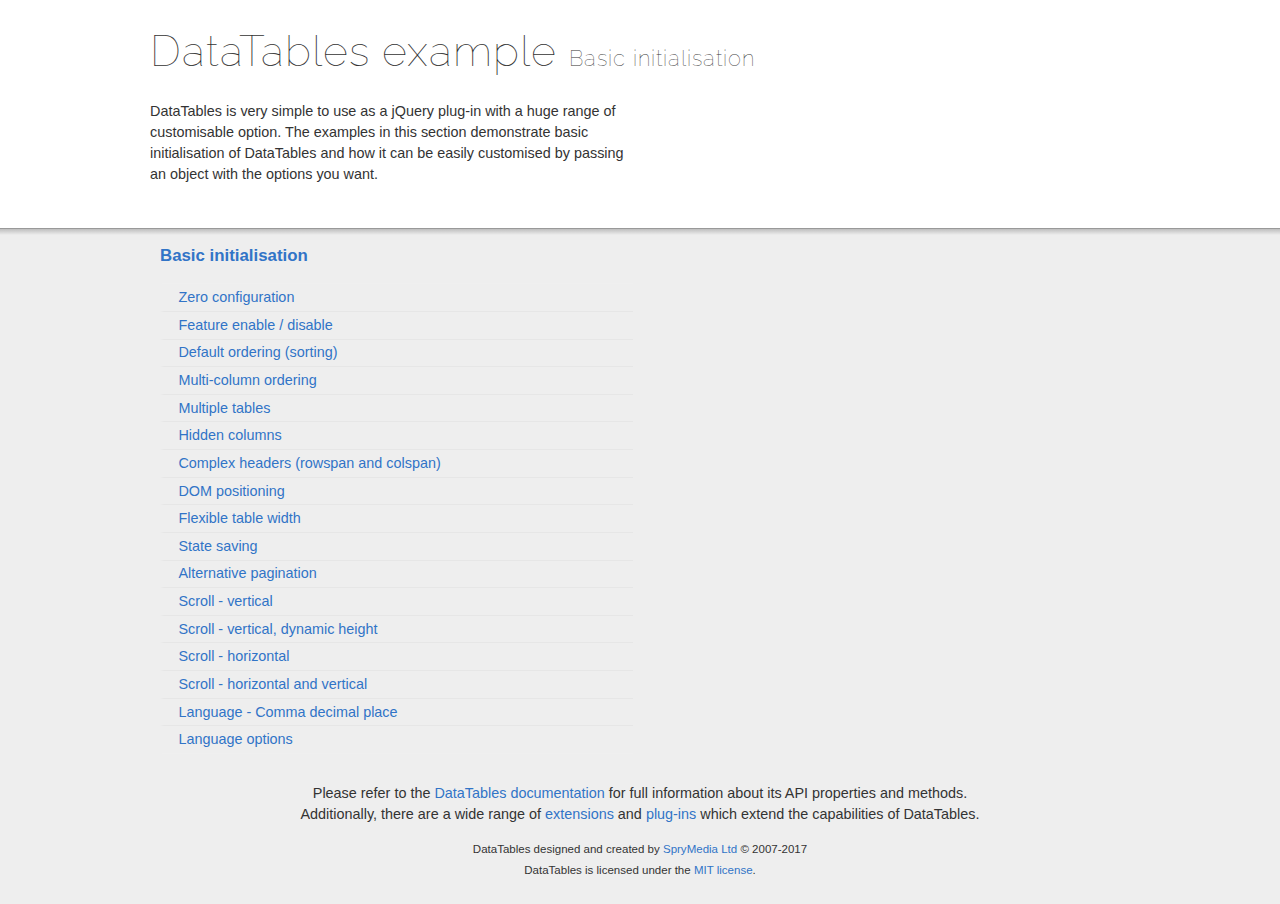
<file: src/main/resources/static/plugins/dataTable/examples/basic_init/index.html>
<!DOCTYPE html>
<html>
<head>
	<meta charset="utf-8">
	<link rel="shortcut icon" type="image/ico" href="http://www.datatables.net/favicon.ico">
	<meta name="viewport" content="initial-scale=1.0, maximum-scale=2.0">
	<link rel="stylesheet" type="text/css" href="../resources/syntax/shCore.css">
	<link rel="stylesheet" type="text/css" href="../resources/demo.css">
	<script type="text/javascript" language="javascript" src="//code.jquery.com/jquery-1.12.4.js">
	</script>
	<script type="text/javascript" language="javascript" src="../resources/syntax/shCore.js">
	</script>
	<script type="text/javascript" language="javascript" src="../resources/demo.js">
	</script>
	<title>DataTables examples - Basic initialisation</title>
</head>
<body class="dt-example">
	<div class="container">
		<section>
			<h1>DataTables example <span>Basic initialisation</span></h1>
			<div class="info">
				<p>DataTables is very simple to use as a jQuery plug-in with a huge range of customisable option. The examples in this section demonstrate basic initialisation of
				DataTables and how it can be easily customised by passing an object with the options you want.</p>
			</div>
		</section>
	</div>
	<section>
		<div class="footer">
			<div class="gradient"></div>
			<div class="liner">
				<div class="toc">
					<div class="toc-group">
						<h3><a href="./index.html">Basic initialisation</a></h3>
						<ul class="toc">
							<li>
								<a href="./zero_configuration.html">Zero configuration</a>
							</li>
							<li>
								<a href="./filter_only.html">Feature enable / disable</a>
							</li>
							<li>
								<a href="./table_sorting.html">Default ordering (sorting)</a>
							</li>
							<li>
								<a href="./multi_col_sort.html">Multi-column ordering</a>
							</li>
							<li>
								<a href="./multiple_tables.html">Multiple tables</a>
							</li>
							<li>
								<a href="./hidden_columns.html">Hidden columns</a>
							</li>
							<li>
								<a href="./complex_header.html">Complex headers (rowspan and colspan)</a>
							</li>
							<li>
								<a href="./dom.html">DOM positioning</a>
							</li>
							<li>
								<a href="./flexible_width.html">Flexible table width</a>
							</li>
							<li>
								<a href="./state_save.html">State saving</a>
							</li>
							<li>
								<a href="./alt_pagination.html">Alternative pagination</a>
							</li>
							<li>
								<a href="./scroll_y.html">Scroll - vertical</a>
							</li>
							<li>
								<a href="./scroll_y_dynamic.html">Scroll - vertical, dynamic height</a>
							</li>
							<li>
								<a href="./scroll_x.html">Scroll - horizontal</a>
							</li>
							<li>
								<a href="./scroll_xy.html">Scroll - horizontal and vertical</a>
							</li>
							<li>
								<a href="./comma-decimal.html">Language - Comma decimal place</a>
							</li>
							<li>
								<a href="./language.html">Language options</a>
							</li>
						</ul>
					</div>
				</div>
				<div class="epilogue">
					<p>Please refer to the <a href="http://www.datatables.net">DataTables documentation</a> for full information about its API properties and methods.<br>
					Additionally, there are a wide range of <a href="http://www.datatables.net/extensions">extensions</a> and <a href=
					"http://www.datatables.net/plug-ins">plug-ins</a> which extend the capabilities of DataTables.</p>
					<p class="copyright">DataTables designed and created by <a href="http://www.sprymedia.co.uk">SpryMedia Ltd</a> © 2007-2017<br>
					DataTables is licensed under the <a href="http://www.datatables.net/mit">MIT license</a>.</p>
				</div>
			</div>
		</div>
	</section>
</body>
</html>
</file>
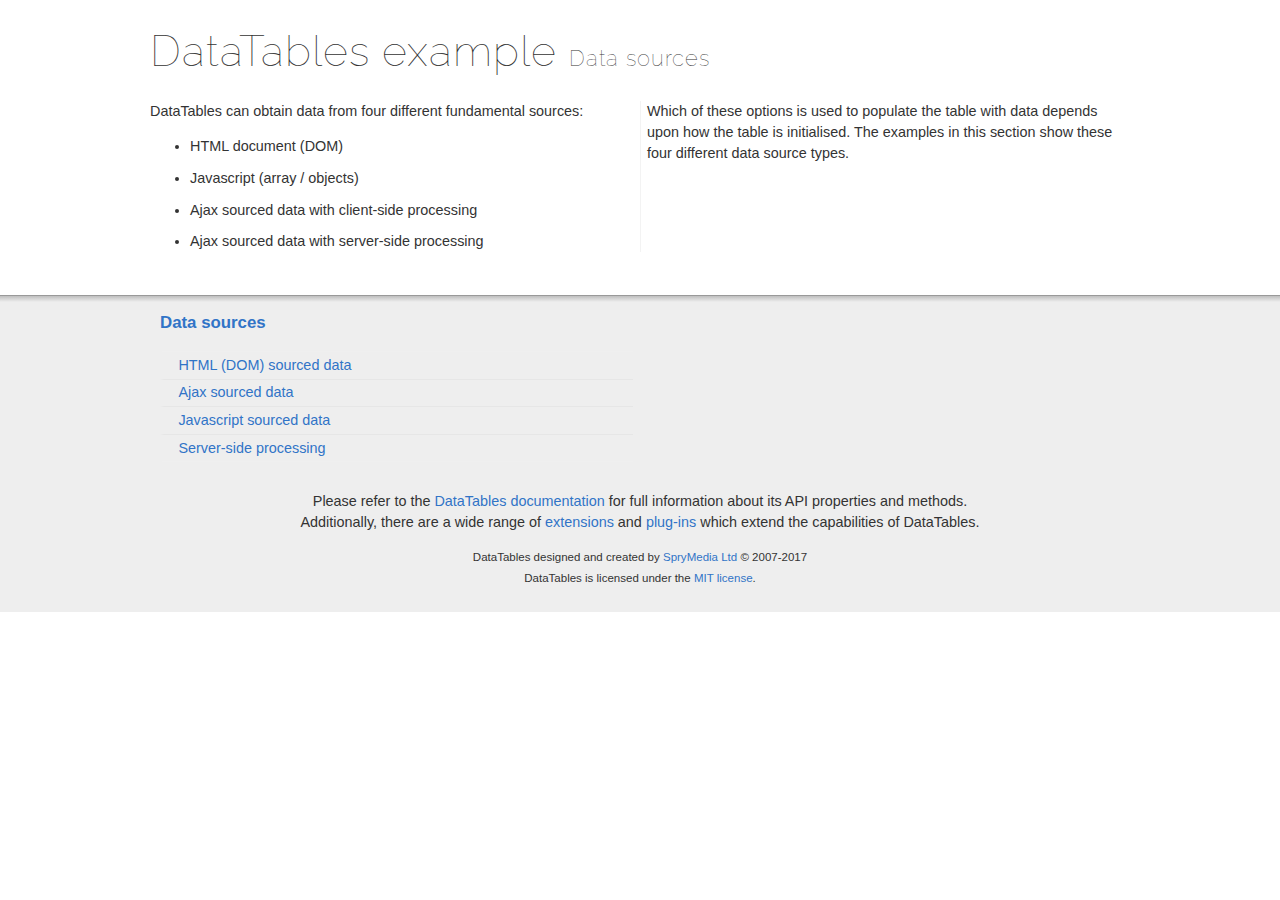
<file: src/main/resources/static/plugins/dataTable/examples/data_sources/index.html>
<!DOCTYPE html>
<html>
<head>
	<meta charset="utf-8">
	<link rel="shortcut icon" type="image/ico" href="http://www.datatables.net/favicon.ico">
	<meta name="viewport" content="initial-scale=1.0, maximum-scale=2.0">
	<link rel="stylesheet" type="text/css" href="../resources/syntax/shCore.css">
	<link rel="stylesheet" type="text/css" href="../resources/demo.css">
	<script type="text/javascript" language="javascript" src="//code.jquery.com/jquery-1.12.4.js">
	</script>
	<script type="text/javascript" language="javascript" src="../resources/syntax/shCore.js">
	</script>
	<script type="text/javascript" language="javascript" src="../resources/demo.js">
	</script>
	<title>DataTables examples - Data sources</title>
</head>
<body class="dt-example">
	<div class="container">
		<section>
			<h1>DataTables example <span>Data sources</span></h1>
			<div class="info">
				<p>DataTables can obtain data from four different fundamental sources:</p>
				<ul class="markdown">
					<li>HTML document (DOM)</li>
					<li>Javascript (array / objects)</li>
					<li>Ajax sourced data with client-side processing</li>
					<li>Ajax sourced data with server-side processing</li>
				</ul>
				<p>Which of these options is used to populate the table with data depends upon how the table is initialised. The examples in this section show these four different
				data source types.</p>
			</div>
		</section>
	</div>
	<section>
		<div class="footer">
			<div class="gradient"></div>
			<div class="liner">
				<div class="toc">
					<div class="toc-group">
						<h3><a href="./index.html">Data sources</a></h3>
						<ul class="toc">
							<li>
								<a href="./dom.html">HTML (DOM) sourced data</a>
							</li>
							<li>
								<a href="./ajax.html">Ajax sourced data</a>
							</li>
							<li>
								<a href="./js_array.html">Javascript sourced data</a>
							</li>
							<li>
								<a href="./server_side.html">Server-side processing</a>
							</li>
						</ul>
					</div>
				</div>
				<div class="epilogue">
					<p>Please refer to the <a href="http://www.datatables.net">DataTables documentation</a> for full information about its API properties and methods.<br>
					Additionally, there are a wide range of <a href="http://www.datatables.net/extensions">extensions</a> and <a href=
					"http://www.datatables.net/plug-ins">plug-ins</a> which extend the capabilities of DataTables.</p>
					<p class="copyright">DataTables designed and created by <a href="http://www.sprymedia.co.uk">SpryMedia Ltd</a> © 2007-2017<br>
					DataTables is licensed under the <a href="http://www.datatables.net/mit">MIT license</a>.</p>
				</div>
			</div>
		</div>
	</section>
</body>
</html>
</file>
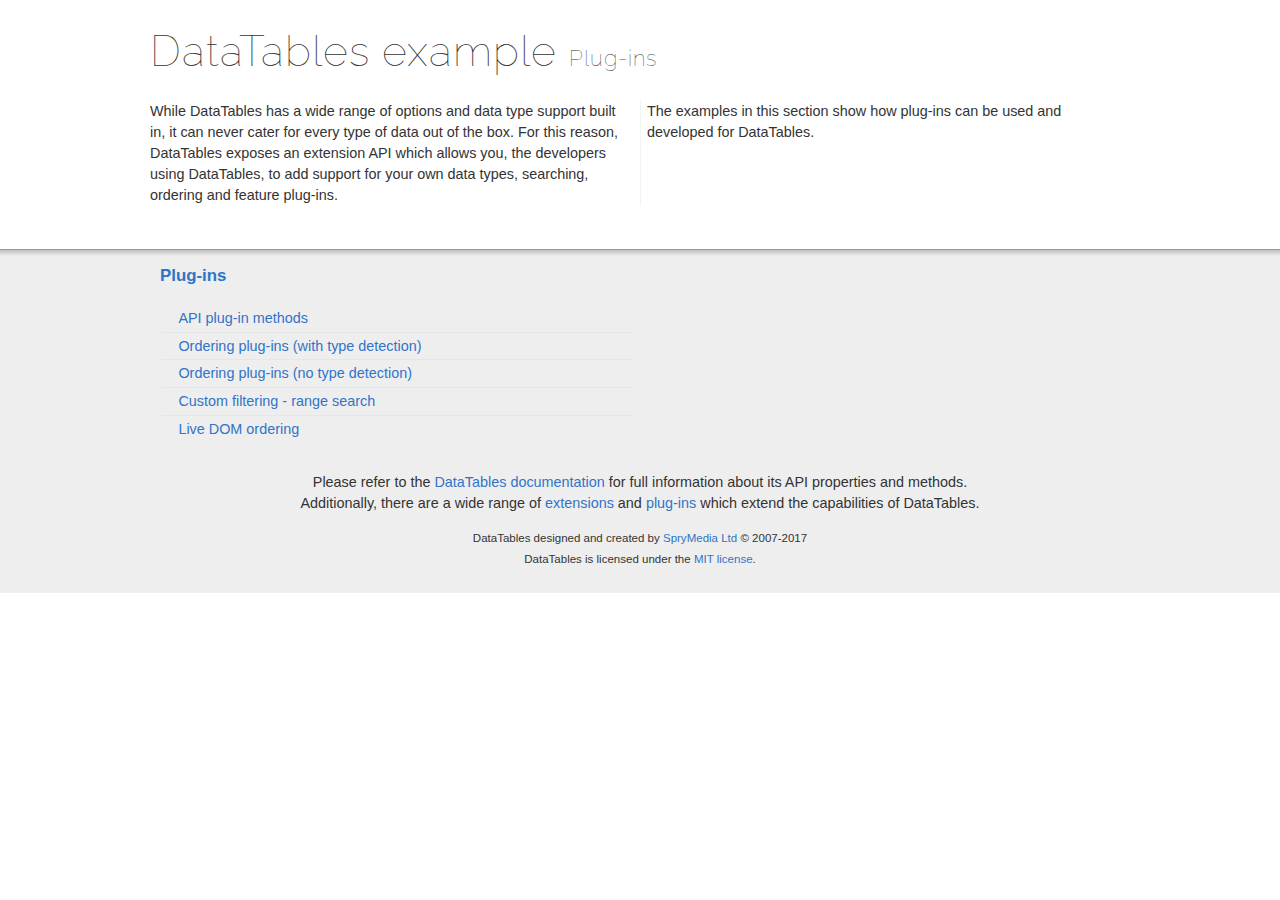
<file: src/main/resources/static/plugins/dataTable/examples/plug-ins/index.html>
<!DOCTYPE html>
<html>
<head>
	<meta charset="utf-8">
	<link rel="shortcut icon" type="image/ico" href="http://www.datatables.net/favicon.ico">
	<meta name="viewport" content="initial-scale=1.0, maximum-scale=2.0">
	<link rel="stylesheet" type="text/css" href="../resources/syntax/shCore.css">
	<link rel="stylesheet" type="text/css" href="../resources/demo.css">
	<script type="text/javascript" language="javascript" src="//code.jquery.com/jquery-1.12.4.js">
	</script>
	<script type="text/javascript" language="javascript" src="../resources/syntax/shCore.js">
	</script>
	<script type="text/javascript" language="javascript" src="../resources/demo.js">
	</script>
	<title>DataTables examples - Plug-ins</title>
</head>
<body class="dt-example">
	<div class="container">
		<section>
			<h1>DataTables example <span>Plug-ins</span></h1>
			<div class="info">
				<p>While DataTables has a wide range of options and data type support built in, it can never cater for every type of data out of the box. For this reason,
				DataTables exposes an extension API which allows you, the developers using DataTables, to add support for your own data types, searching, ordering and feature
				plug-ins.</p>
				<p>The examples in this section show how plug-ins can be used and developed for DataTables.</p>
			</div>
		</section>
	</div>
	<section>
		<div class="footer">
			<div class="gradient"></div>
			<div class="liner">
				<div class="toc">
					<div class="toc-group">
						<h3><a href="./index.html">Plug-ins</a></h3>
						<ul class="toc">
							<li>
								<a href="./api.html">API plug-in methods</a>
							</li>
							<li>
								<a href="./sorting_auto.html">Ordering plug-ins (with type detection)</a>
							</li>
							<li>
								<a href="./sorting_manual.html">Ordering plug-ins (no type detection)</a>
							</li>
							<li>
								<a href="./range_filtering.html">Custom filtering - range search</a>
							</li>
							<li>
								<a href="./dom_sort.html">Live DOM ordering</a>
							</li>
						</ul>
					</div>
				</div>
				<div class="epilogue">
					<p>Please refer to the <a href="http://www.datatables.net">DataTables documentation</a> for full information about its API properties and methods.<br>
					Additionally, there are a wide range of <a href="http://www.datatables.net/extensions">extensions</a> and <a href=
					"http://www.datatables.net/plug-ins">plug-ins</a> which extend the capabilities of DataTables.</p>
					<p class="copyright">DataTables designed and created by <a href="http://www.sprymedia.co.uk">SpryMedia Ltd</a> © 2007-2017<br>
					DataTables is licensed under the <a href="http://www.datatables.net/mit">MIT license</a>.</p>
				</div>
			</div>
		</div>
	</section>
</body>
</html>
</file>
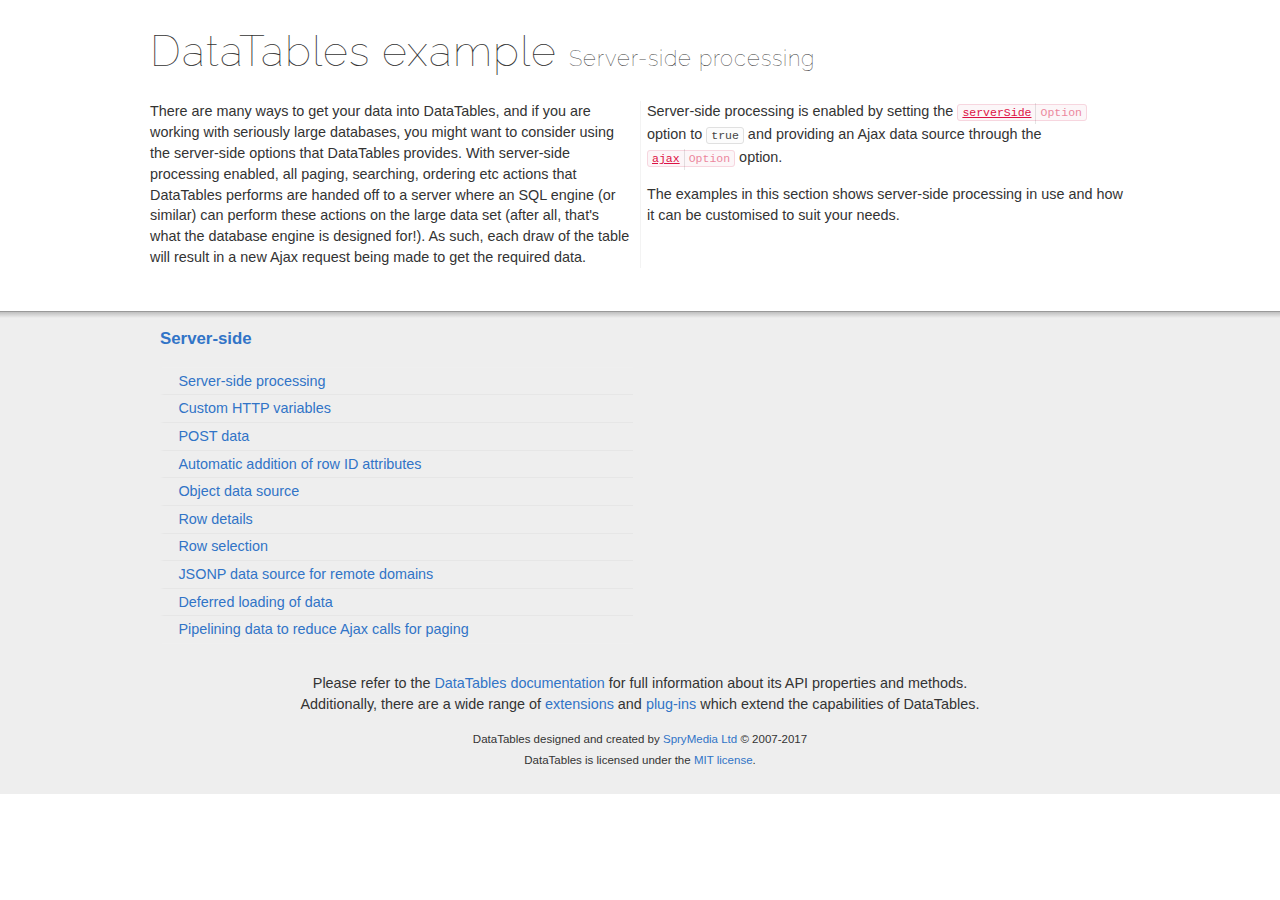
<file: src/main/resources/static/plugins/dataTable/examples/server_side/index.html>
<!DOCTYPE html>
<html>
<head>
	<meta charset="utf-8">
	<link rel="shortcut icon" type="image/ico" href="http://www.datatables.net/favicon.ico">
	<meta name="viewport" content="initial-scale=1.0, maximum-scale=2.0">
	<link rel="stylesheet" type="text/css" href="../resources/syntax/shCore.css">
	<link rel="stylesheet" type="text/css" href="../resources/demo.css">
	<script type="text/javascript" language="javascript" src="//code.jquery.com/jquery-1.12.4.js">
	</script>
	<script type="text/javascript" language="javascript" src="../resources/syntax/shCore.js">
	</script>
	<script type="text/javascript" language="javascript" src="../resources/demo.js">
	</script>
	<title>DataTables examples - Server-side processing</title>
</head>
<body class="dt-example">
	<div class="container">
		<section>
			<h1>DataTables example <span>Server-side processing</span></h1>
			<div class="info">
				<p>There are many ways to get your data into DataTables, and if you are working with seriously large databases, you might want to consider using the server-side
				options that DataTables provides. With server-side processing enabled, all paging, searching, ordering etc actions that DataTables performs are handed off to a
				server where an SQL engine (or similar) can perform these actions on the large data set (after all, that's what the database engine is designed for!). As such,
				each draw of the table will result in a new Ajax request being made to get the required data.</p>
				<p>Server-side processing is enabled by setting the <a href="//datatables.net/reference/option/serverSide"><code class="option" title=
				"DataTables initialisation option">serverSide</code></a> option to <code>true</code> and providing an Ajax data source through the <a href=
				"//datatables.net/reference/option/ajax"><code class="option" title="DataTables initialisation option">ajax</code></a> option.</p>
				<p>The examples in this section shows server-side processing in use and how it can be customised to suit your needs.</p>
			</div>
		</section>
	</div>
	<section>
		<div class="footer">
			<div class="gradient"></div>
			<div class="liner">
				<div class="toc">
					<div class="toc-group">
						<h3><a href="./index.html">Server-side</a></h3>
						<ul class="toc">
							<li>
								<a href="./simple.html">Server-side processing</a>
							</li>
							<li>
								<a href="./custom_vars.html">Custom HTTP variables</a>
							</li>
							<li>
								<a href="./post.html">POST data</a>
							</li>
							<li>
								<a href="./ids.html">Automatic addition of row ID attributes</a>
							</li>
							<li>
								<a href="./object_data.html">Object data source</a>
							</li>
							<li>
								<a href="./row_details.html">Row details</a>
							</li>
							<li>
								<a href="./select_rows.html">Row selection</a>
							</li>
							<li>
								<a href="./jsonp.html">JSONP data source for remote domains</a>
							</li>
							<li>
								<a href="./defer_loading.html">Deferred loading of data</a>
							</li>
							<li>
								<a href="./pipeline.html">Pipelining data to reduce Ajax calls for paging</a>
							</li>
						</ul>
					</div>
				</div>
				<div class="epilogue">
					<p>Please refer to the <a href="http://www.datatables.net">DataTables documentation</a> for full information about its API properties and methods.<br>
					Additionally, there are a wide range of <a href="http://www.datatables.net/extensions">extensions</a> and <a href=
					"http://www.datatables.net/plug-ins">plug-ins</a> which extend the capabilities of DataTables.</p>
					<p class="copyright">DataTables designed and created by <a href="http://www.sprymedia.co.uk">SpryMedia Ltd</a> © 2007-2017<br>
					DataTables is licensed under the <a href="http://www.datatables.net/mit">MIT license</a>.</p>
				</div>
			</div>
		</div>
	</section>
</body>
</html>
</file>
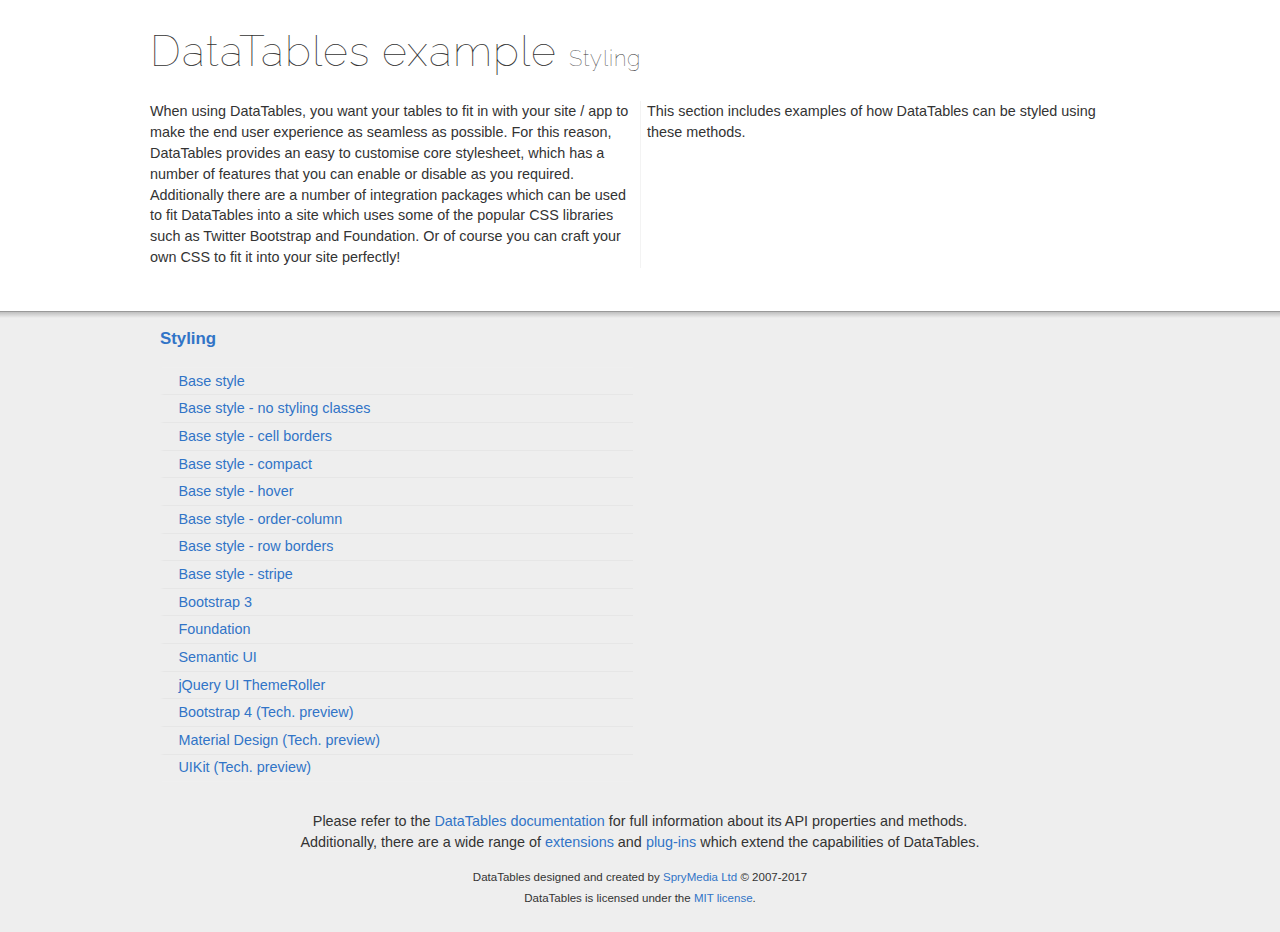
<file: src/main/resources/static/plugins/dataTable/examples/styling/index.html>
<!DOCTYPE html>
<html>
<head>
	<meta charset="utf-8">
	<link rel="shortcut icon" type="image/ico" href="http://www.datatables.net/favicon.ico">
	<meta name="viewport" content="initial-scale=1.0, maximum-scale=2.0">
	<link rel="stylesheet" type="text/css" href="../resources/syntax/shCore.css">
	<link rel="stylesheet" type="text/css" href="../resources/demo.css">
	<script type="text/javascript" language="javascript" src="//code.jquery.com/jquery-1.12.4.js">
	</script>
	<script type="text/javascript" language="javascript" src="../resources/syntax/shCore.js">
	</script>
	<script type="text/javascript" language="javascript" src="../resources/demo.js">
	</script>
	<title>DataTables examples - Styling</title>
</head>
<body class="dt-example">
	<div class="container">
		<section>
			<h1>DataTables example <span>Styling</span></h1>
			<div class="info">
				<p>When using DataTables, you want your tables to fit in with your site / app to make the end user experience as seamless as possible. For this reason, DataTables
				provides an easy to customise core stylesheet, which has a number of features that you can enable or disable as you required. Additionally there are a number of
				integration packages which can be used to fit DataTables into a site which uses some of the popular CSS libraries such as Twitter Bootstrap and Foundation. Or of
				course you can craft your own CSS to fit it into your site perfectly!</p>
				<p>This section includes examples of how DataTables can be styled using these methods.</p>
			</div>
		</section>
	</div>
	<section>
		<div class="footer">
			<div class="gradient"></div>
			<div class="liner">
				<div class="toc">
					<div class="toc-group">
						<h3><a href="./index.html">Styling</a></h3>
						<ul class="toc">
							<li>
								<a href="./display.html">Base style</a>
							</li>
							<li>
								<a href="./no-classes.html">Base style - no styling classes</a>
							</li>
							<li>
								<a href="./cell-border.html">Base style - cell borders</a>
							</li>
							<li>
								<a href="./compact.html">Base style - compact</a>
							</li>
							<li>
								<a href="./hover.html">Base style - hover</a>
							</li>
							<li>
								<a href="./order-column.html">Base style - order-column</a>
							</li>
							<li>
								<a href="./row-border.html">Base style - row borders</a>
							</li>
							<li>
								<a href="./stripe.html">Base style - stripe</a>
							</li>
							<li>
								<a href="./bootstrap.html">Bootstrap 3</a>
							</li>
							<li>
								<a href="./foundation.html">Foundation</a>
							</li>
							<li>
								<a href="./semanticui.html">Semantic UI</a>
							</li>
							<li>
								<a href="./jqueryUI.html">jQuery UI ThemeRoller</a>
							</li>
							<li>
								<a href="./bootstrap4.html">Bootstrap 4 (Tech. preview)</a>
							</li>
							<li>
								<a href="./material.html">Material Design (Tech. preview)</a>
							</li>
							<li>
								<a href="./uikit.html">UIKit (Tech. preview)</a>
							</li>
						</ul>
					</div>
				</div>
				<div class="epilogue">
					<p>Please refer to the <a href="http://www.datatables.net">DataTables documentation</a> for full information about its API properties and methods.<br>
					Additionally, there are a wide range of <a href="http://www.datatables.net/extensions">extensions</a> and <a href=
					"http://www.datatables.net/plug-ins">plug-ins</a> which extend the capabilities of DataTables.</p>
					<p class="copyright">DataTables designed and created by <a href="http://www.sprymedia.co.uk">SpryMedia Ltd</a> © 2007-2017<br>
					DataTables is licensed under the <a href="http://www.datatables.net/mit">MIT license</a>.</p>
				</div>
			</div>
		</div>
	</section>
</body>
</html>
</file>
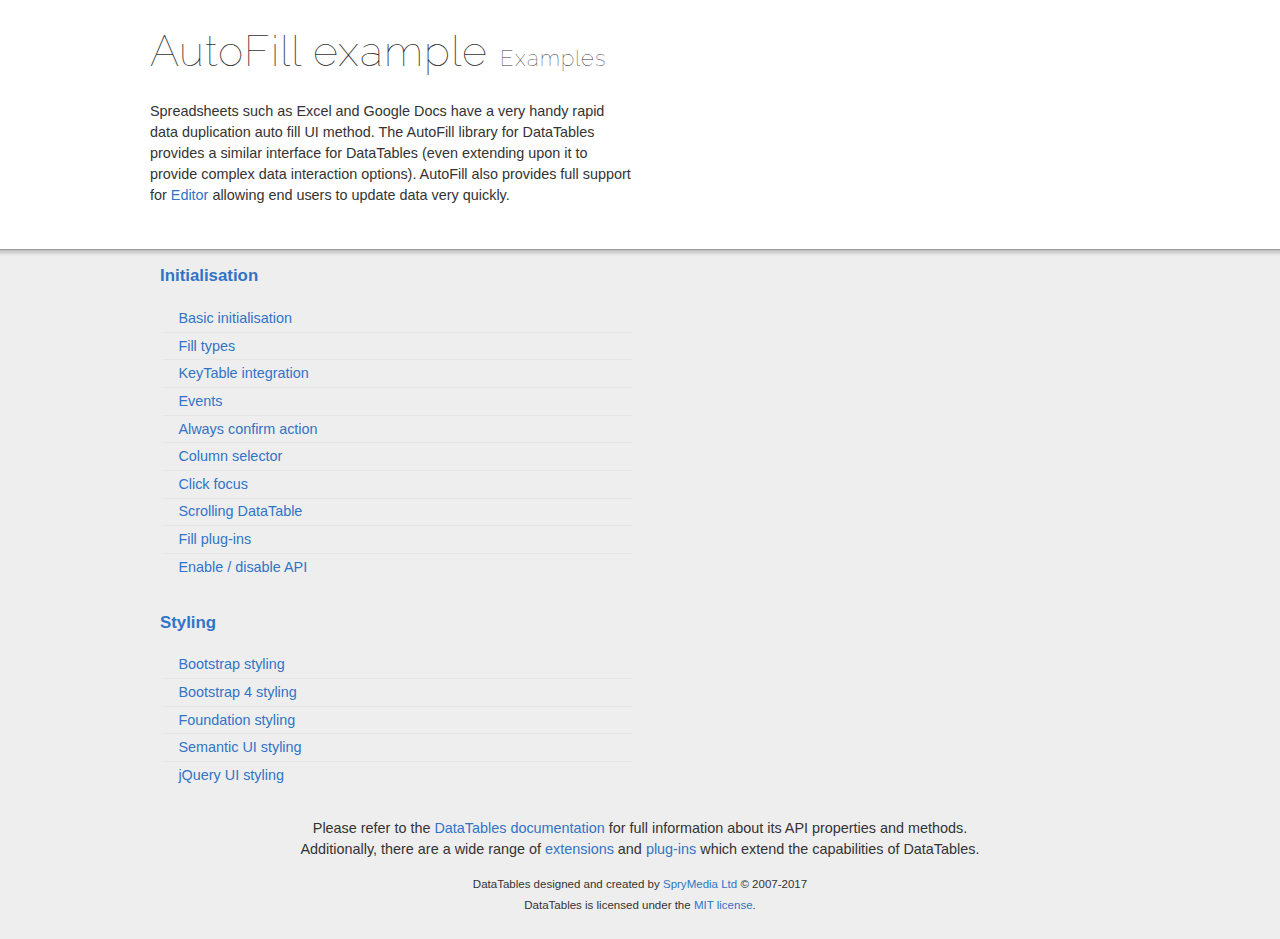
<file: src/main/resources/static/plugins/dataTable/extensions/AutoFill/examples/index.html>
<!DOCTYPE html>
<html>
<head>
	<meta charset="utf-8">
	<link rel="shortcut icon" type="image/ico" href="http://www.datatables.net/favicon.ico">
	<meta name="viewport" content="initial-scale=1.0, maximum-scale=2.0">
	<link rel="stylesheet" type="text/css" href="../../../examples/resources/syntax/shCore.css">
	<link rel="stylesheet" type="text/css" href="../../../examples/resources/demo.css">
	<script type="text/javascript" language="javascript" src="//code.jquery.com/jquery-1.12.4.js">
	</script>
	<script type="text/javascript" language="javascript" src="../../../examples/resources/syntax/shCore.js">
	</script>
	<script type="text/javascript" language="javascript" src="../../../examples/resources/demo.js">
	</script>
	<title>AutoFill examples - Examples</title>
</head>
<body class="dt-example">
	<div class="container">
		<section>
			<h1>AutoFill example <span>Examples</span></h1>
			<div class="info">
				<p>Spreadsheets such as Excel and Google Docs have a very handy rapid data duplication auto fill UI method. The AutoFill library for DataTables provides a similar
				interface for DataTables (even extending upon it to provide complex data interaction options). AutoFill also provides full support for <a href=
				"https://editor.datatables.net">Editor</a> allowing end users to update data very quickly.</p>
			</div>
		</section>
	</div>
	<section>
		<div class="footer">
			<div class="gradient"></div>
			<div class="liner">
				<div class="toc">
					<div class="toc-group">
						<h3><a href="./initialisation/index.html">Initialisation</a></h3>
						<ul class="toc">
							<li>
								<a href="./initialisation/simple.html">Basic initialisation</a>
							</li>
							<li>
								<a href="./initialisation/fills.html">Fill types</a>
							</li>
							<li>
								<a href="./initialisation/keyTable.html">KeyTable integration</a>
							</li>
							<li>
								<a href="./initialisation/events.html">Events</a>
							</li>
							<li>
								<a href="./initialisation/alwaysAsk.html">Always confirm action</a>
							</li>
							<li>
								<a href="./initialisation/columns.html">Column selector</a>
							</li>
							<li>
								<a href="./initialisation/focus.html">Click focus</a>
							</li>
							<li>
								<a href="./initialisation/scrolling.html">Scrolling DataTable</a>
							</li>
							<li>
								<a href="./initialisation/plugins.html">Fill plug-ins</a>
							</li>
							<li>
								<a href="./initialisation/enableDisable.html">Enable / disable API</a>
							</li>
						</ul>
					</div>
					<div class="toc-group">
						<h3><a href="./styling/index.html">Styling</a></h3>
						<ul class="toc">
							<li>
								<a href="./styling/bootstrap.html">Bootstrap styling</a>
							</li>
							<li>
								<a href="./styling/bootstrap4.html">Bootstrap 4 styling</a>
							</li>
							<li>
								<a href="./styling/foundation.html">Foundation styling</a>
							</li>
							<li>
								<a href="./styling/semanticui.html">Semantic UI styling</a>
							</li>
							<li>
								<a href="./styling/jqueryui.html">jQuery UI styling</a>
							</li>
						</ul>
					</div>
				</div>
				<div class="epilogue">
					<p>Please refer to the <a href="http://www.datatables.net">DataTables documentation</a> for full information about its API properties and methods.<br>
					Additionally, there are a wide range of <a href="http://www.datatables.net/extensions">extensions</a> and <a href=
					"http://www.datatables.net/plug-ins">plug-ins</a> which extend the capabilities of DataTables.</p>
					<p class="copyright">DataTables designed and created by <a href="http://www.sprymedia.co.uk">SpryMedia Ltd</a> © 2007-2017<br>
					DataTables is licensed under the <a href="http://www.datatables.net/mit">MIT license</a>.</p>
				</div>
			</div>
		</div>
	</section>
</body>
</html>
</file>
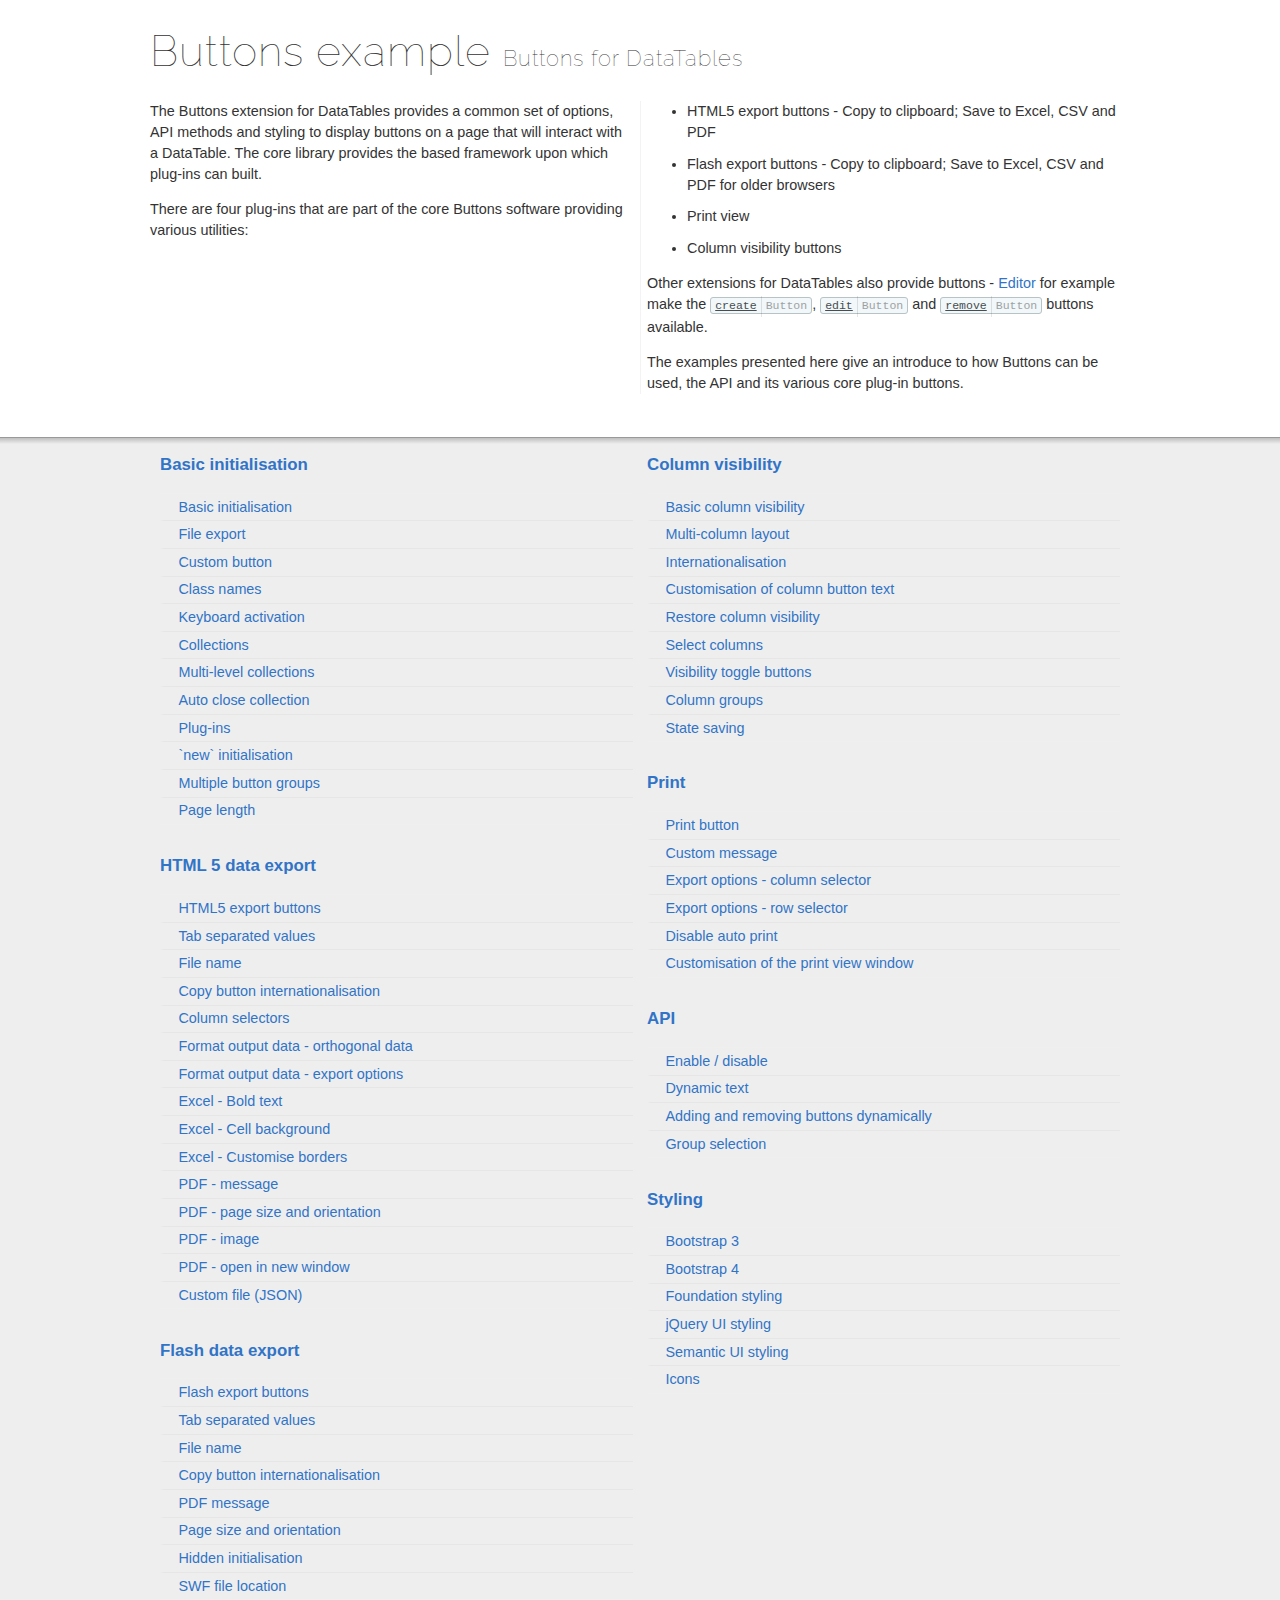
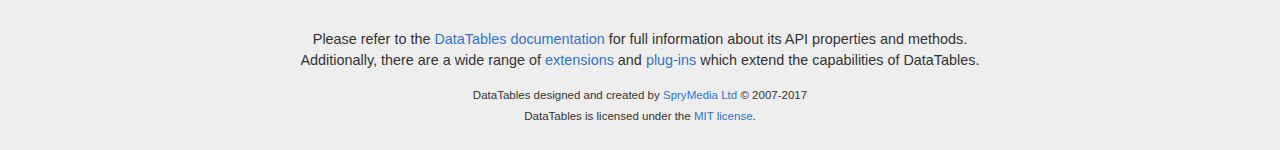
<file: src/main/resources/static/plugins/dataTable/extensions/Buttons/examples/index.html>
<!DOCTYPE html>
<html>
<head>
	<meta charset="utf-8">
	<link rel="shortcut icon" type="image/ico" href="http://www.datatables.net/favicon.ico">
	<meta name="viewport" content="initial-scale=1.0, maximum-scale=2.0">
	<link rel="stylesheet" type="text/css" href="../../../examples/resources/syntax/shCore.css">
	<link rel="stylesheet" type="text/css" href="../../../examples/resources/demo.css">
	<script type="text/javascript" language="javascript" src="../../../examples/resources/syntax/shCore.js">
	</script>
	<script type="text/javascript" language="javascript" src="../../../examples/resources/demo.js">
	</script>
	<title>Buttons examples - Buttons for DataTables</title>
</head>
<body class="dt-example">
	<div class="container">
		<section>
			<h1>Buttons example <span>Buttons for DataTables</span></h1>
			<div class="info">
				<p>The Buttons extension for DataTables provides a common set of options, API methods and styling to display buttons on a page that will interact with a DataTable.
				The core library provides the based framework upon which plug-ins can built.</p>
				<p>There are four plug-ins that are part of the core Buttons software providing various utilities:</p>
				<ul class="markdown">
					<li>HTML5 export buttons - Copy to clipboard; Save to Excel, CSV and PDF</li>
					<li>Flash export buttons - Copy to clipboard; Save to Excel, CSV and PDF for older browsers</li>
					<li>Print view</li>
					<li>Column visibility buttons</li>
				</ul>
				<p>Other extensions for DataTables also provide buttons - <a href="https://editor.datatables.net">Editor</a> for example make the <a href=
				"//editor.datatables.net/reference/button/create"><code class="button" title="Editor button type">create</code></a>, <a href=
				"//editor.datatables.net/reference/button/edit"><code class="button" title="Editor button type">edit</code></a> and <a href=
				"//editor.datatables.net/reference/button/remove"><code class="button" title="Editor button type">remove</code></a> buttons available.</p>
				<p>The examples presented here give an introduce to how Buttons can be used, the API and its various core plug-in buttons.</p>
			</div>
		</section>
	</div>
	<section>
		<div class="footer">
			<div class="gradient"></div>
			<div class="liner">
				<div class="toc">
					<div class="toc-group">
						<h3><a href="./initialisation/index.html">Basic initialisation</a></h3>
						<ul class="toc">
							<li>
								<a href="./initialisation/simple.html">Basic initialisation</a>
							</li>
							<li>
								<a href="./initialisation/export.html">File export</a>
							</li>
							<li>
								<a href="./initialisation/custom.html">Custom button</a>
							</li>
							<li>
								<a href="./initialisation/className.html">Class names</a>
							</li>
							<li>
								<a href="./initialisation/keys.html">Keyboard activation</a>
							</li>
							<li>
								<a href="./initialisation/collections.html">Collections</a>
							</li>
							<li>
								<a href="./initialisation/collections-sub.html">Multi-level collections</a>
							</li>
							<li>
								<a href="./initialisation/collections-autoClose.html">Auto close collection</a>
							</li>
							<li>
								<a href="./initialisation/plugins.html">Plug-ins</a>
							</li>
							<li>
								<a href="./initialisation/new.html">`new` initialisation</a>
							</li>
							<li>
								<a href="./initialisation/multiple.html">Multiple button groups</a>
							</li>
							<li>
								<a href="./initialisation/pageLength.html">Page length</a>
							</li>
						</ul>
					</div>
					<div class="toc-group">
						<h3><a href="./html5/index.html">HTML 5 data export</a></h3>
						<ul class="toc">
							<li>
								<a href="./html5/simple.html">HTML5 export buttons</a>
							</li>
							<li>
								<a href="./html5/tsv.html">Tab separated values</a>
							</li>
							<li>
								<a href="./html5/filename.html">File name</a>
							</li>
							<li>
								<a href="./html5/copyi18n.html">Copy button internationalisation</a>
							</li>
							<li>
								<a href="./html5/columns.html">Column selectors</a>
							</li>
							<li>
								<a href="./html5/outputFormat-orthogonal.html">Format output data - orthogonal data</a>
							</li>
							<li>
								<a href="./html5/outputFormat-function.html">Format output data - export options</a>
							</li>
							<li>
								<a href="./html5/excelTextBold.html">Excel - Bold text</a>
							</li>
							<li>
								<a href="./html5/excelCellShading.html">Excel - Cell background</a>
							</li>
							<li>
								<a href="./html5/excelBorder.html">Excel - Customise borders</a>
							</li>
							<li>
								<a href="./html5/pdfMessage.html">PDF - message</a>
							</li>
							<li>
								<a href="./html5/pdfPage.html">PDF - page size and orientation</a>
							</li>
							<li>
								<a href="./html5/pdfImage.html">PDF - image</a>
							</li>
							<li>
								<a href="./html5/pdfOpen.html">PDF - open in new window</a>
							</li>
							<li>
								<a href="./html5/customFile.html">Custom file (JSON)</a>
							</li>
						</ul>
					</div>
					<div class="toc-group">
						<h3><a href="./flash/index.html">Flash data export</a></h3>
						<ul class="toc">
							<li>
								<a href="./flash/simple.html">Flash export buttons</a>
							</li>
							<li>
								<a href="./flash/tsv.html">Tab separated values</a>
							</li>
							<li>
								<a href="./flash/filename.html">File name</a>
							</li>
							<li>
								<a href="./flash/copyi18n.html">Copy button internationalisation</a>
							</li>
							<li>
								<a href="./flash/pdfMessage.html">PDF message</a>
							</li>
							<li>
								<a href="./flash/pdfPage.html">Page size and orientation</a>
							</li>
							<li>
								<a href="./flash/hidden.html">Hidden initialisation</a>
							</li>
							<li>
								<a href="./flash/swfPath.html">SWF file location</a>
							</li>
						</ul>
					</div>
					<div class="toc-group">
						<h3><a href="./column_visibility/index.html">Column visibility</a></h3>
						<ul class="toc">
							<li>
								<a href="./column_visibility/simple.html">Basic column visibility</a>
							</li>
							<li>
								<a href="./column_visibility/layout.html">Multi-column layout</a>
							</li>
							<li>
								<a href="./column_visibility/text.html">Internationalisation</a>
							</li>
							<li>
								<a href="./column_visibility/columnText.html">Customisation of column button text</a>
							</li>
							<li>
								<a href="./column_visibility/restore.html">Restore column visibility</a>
							</li>
							<li>
								<a href="./column_visibility/columns.html">Select columns</a>
							</li>
							<li>
								<a href="./column_visibility/columnsToggle.html">Visibility toggle buttons</a>
							</li>
							<li>
								<a href="./column_visibility/columnGroups.html">Column groups</a>
							</li>
							<li>
								<a href="./column_visibility/stateSave.html">State saving</a>
							</li>
						</ul>
					</div>
					<div class="toc-group">
						<h3><a href="./print/index.html">Print</a></h3>
						<ul class="toc">
							<li>
								<a href="./print/simple.html">Print button</a>
							</li>
							<li>
								<a href="./print/message.html">Custom message</a>
							</li>
							<li>
								<a href="./print/columns.html">Export options - column selector</a>
							</li>
							<li>
								<a href="./print/select.html">Export options - row selector</a>
							</li>
							<li>
								<a href="./print/autoPrint.html">Disable auto print</a>
							</li>
							<li>
								<a href="./print/customisation.html">Customisation of the print view window</a>
							</li>
						</ul>
					</div>
					<div class="toc-group">
						<h3><a href="./api/index.html">API</a></h3>
						<ul class="toc">
							<li>
								<a href="./api/enable.html">Enable / disable</a>
							</li>
							<li>
								<a href="./api/text.html">Dynamic text</a>
							</li>
							<li>
								<a href="./api/addRemove.html">Adding and removing buttons dynamically</a>
							</li>
							<li>
								<a href="./api/group.html">Group selection</a>
							</li>
						</ul>
					</div>
					<div class="toc-group">
						<h3><a href="./styling/index.html">Styling</a></h3>
						<ul class="toc">
							<li>
								<a href="./styling/bootstrap.html">Bootstrap 3</a>
							</li>
							<li>
								<a href="./styling/bootstrap4.html">Bootstrap 4</a>
							</li>
							<li>
								<a href="./styling/foundation.html">Foundation styling</a>
							</li>
							<li>
								<a href="./styling/jqueryui.html">jQuery UI styling</a>
							</li>
							<li>
								<a href="./styling/semanticui.html">Semantic UI styling</a>
							</li>
							<li>
								<a href="./styling/icons.html">Icons</a>
							</li>
						</ul>
					</div>
				</div>
				<div class="epilogue">
					<p>Please refer to the <a href="http://www.datatables.net">DataTables documentation</a> for full information about its API properties and methods.<br>
					Additionally, there are a wide range of <a href="http://www.datatables.net/extensions">extensions</a> and <a href=
					"http://www.datatables.net/plug-ins">plug-ins</a> which extend the capabilities of DataTables.</p>
					<p class="copyright">DataTables designed and created by <a href="http://www.sprymedia.co.uk">SpryMedia Ltd</a> © 2007-2017<br>
					DataTables is licensed under the <a href="http://www.datatables.net/mit">MIT license</a>.</p>
				</div>
			</div>
		</div>
	</section>
</body>
</html>
</file>
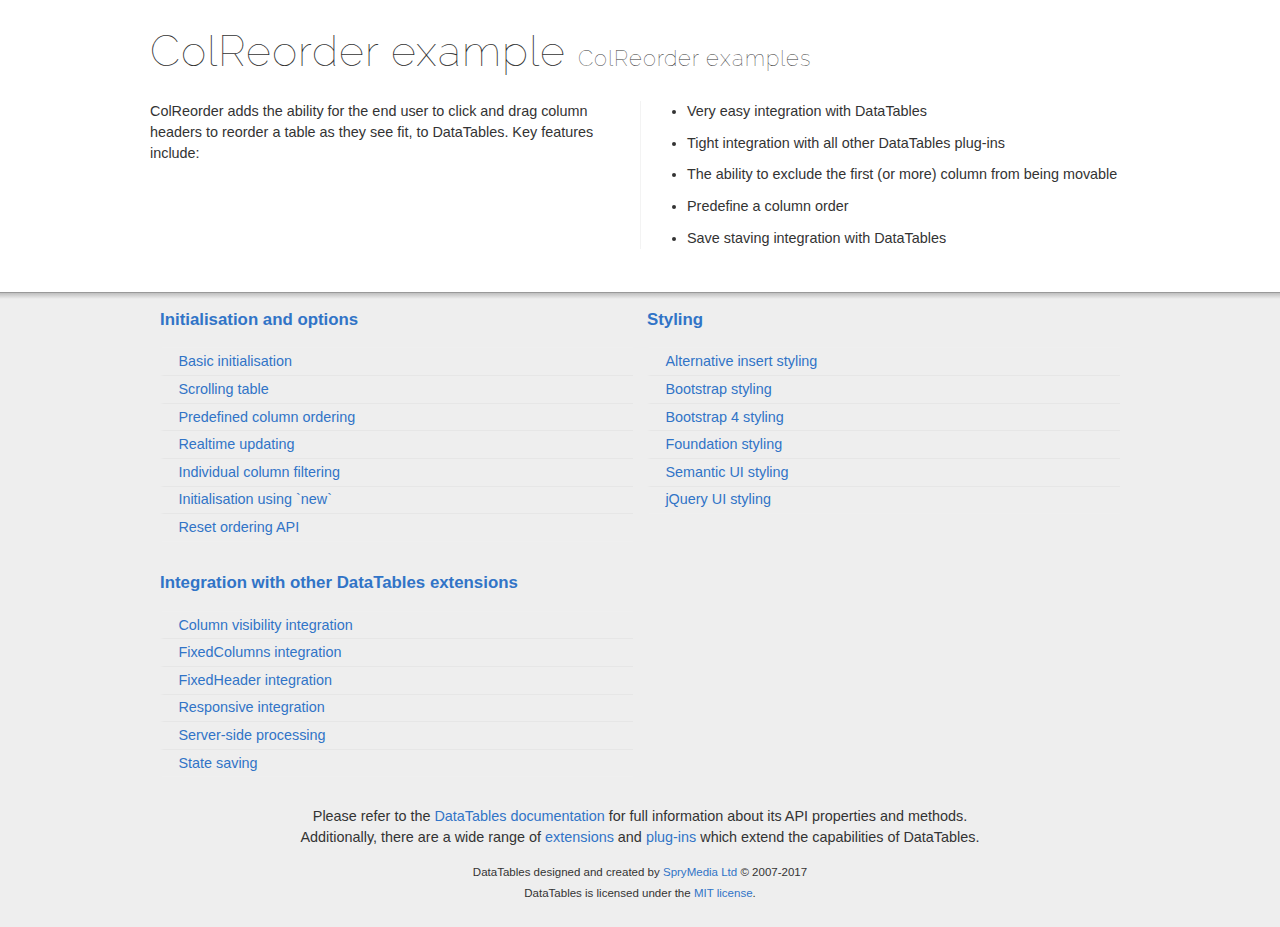
<file: src/main/resources/static/plugins/dataTable/extensions/ColReorder/examples/index.html>
<!DOCTYPE html>
<html>
<head>
	<meta charset="utf-8">
	<link rel="shortcut icon" type="image/ico" href="http://www.datatables.net/favicon.ico">
	<meta name="viewport" content="initial-scale=1.0, maximum-scale=2.0">
	<link rel="stylesheet" type="text/css" href="../../../examples/resources/syntax/shCore.css">
	<link rel="stylesheet" type="text/css" href="../../../examples/resources/demo.css">
	<script type="text/javascript" language="javascript" src="//code.jquery.com/jquery-1.12.4.js">
	</script>
	<script type="text/javascript" language="javascript" src="../../../examples/resources/syntax/shCore.js">
	</script>
	<script type="text/javascript" language="javascript" src="../../../examples/resources/demo.js">
	</script>
	<title>ColReorder examples - ColReorder examples</title>
</head>
<body class="dt-example">
	<div class="container">
		<section>
			<h1>ColReorder example <span>ColReorder examples</span></h1>
			<div class="info">
				<p>ColReorder adds the ability for the end user to click and drag column headers to reorder a table as they see fit, to DataTables. Key features include:</p>
				<ul class="markdown">
					<li>Very easy integration with DataTables</li>
					<li>Tight integration with all other DataTables plug-ins</li>
					<li>The ability to exclude the first (or more) column from being movable</li>
					<li>Predefine a column order</li>
					<li>Save staving integration with DataTables</li>
				</ul>
			</div>
		</section>
	</div>
	<section>
		<div class="footer">
			<div class="gradient"></div>
			<div class="liner">
				<div class="toc">
					<div class="toc-group">
						<h3><a href="./initialisation/index.html">Initialisation and options</a></h3>
						<ul class="toc">
							<li>
								<a href="./initialisation/simple.html">Basic initialisation</a>
							</li>
							<li>
								<a href="./initialisation/scrolling.html">Scrolling table</a>
							</li>
							<li>
								<a href="./initialisation/predefined.html">Predefined column ordering</a>
							</li>
							<li>
								<a href="./initialisation/realtime.html">Realtime updating</a>
							</li>
							<li>
								<a href="./initialisation/col_filter.html">Individual column filtering</a>
							</li>
							<li>
								<a href="./initialisation/new_init.html">Initialisation using `new`</a>
							</li>
							<li>
								<a href="./initialisation/reset.html">Reset ordering API</a>
							</li>
						</ul>
					</div>
					<div class="toc-group">
						<h3><a href="./integration/index.html">Integration with other DataTables extensions</a></h3>
						<ul class="toc">
							<li>
								<a href="./integration/colvis.html">Column visibility integration</a>
							</li>
							<li>
								<a href="./integration/fixedcolumns.html">FixedColumns integration</a>
							</li>
							<li>
								<a href="./integration/fixedheader.html">FixedHeader integration</a>
							</li>
							<li>
								<a href="./integration/responsive.html">Responsive integration</a>
							</li>
							<li>
								<a href="./integration/server_side.html">Server-side processing</a>
							</li>
							<li>
								<a href="./integration/state_save.html">State saving</a>
							</li>
						</ul>
					</div>
					<div class="toc-group">
						<h3><a href="./styling/index.html">Styling</a></h3>
						<ul class="toc">
							<li>
								<a href="./styling/alt_insert.html">Alternative insert styling</a>
							</li>
							<li>
								<a href="./styling/bootstrap.html">Bootstrap styling</a>
							</li>
							<li>
								<a href="./styling/bootstrap4.html">Bootstrap 4 styling</a>
							</li>
							<li>
								<a href="./styling/foundation.html">Foundation styling</a>
							</li>
							<li>
								<a href="./styling/semanticui.html">Semantic UI styling</a>
							</li>
							<li>
								<a href="./styling/jqueryui.html">jQuery UI styling</a>
							</li>
						</ul>
					</div>
				</div>
				<div class="epilogue">
					<p>Please refer to the <a href="http://www.datatables.net">DataTables documentation</a> for full information about its API properties and methods.<br>
					Additionally, there are a wide range of <a href="http://www.datatables.net/extensions">extensions</a> and <a href=
					"http://www.datatables.net/plug-ins">plug-ins</a> which extend the capabilities of DataTables.</p>
					<p class="copyright">DataTables designed and created by <a href="http://www.sprymedia.co.uk">SpryMedia Ltd</a> © 2007-2017<br>
					DataTables is licensed under the <a href="http://www.datatables.net/mit">MIT license</a>.</p>
				</div>
			</div>
		</div>
	</section>
</body>
</html>
</file>
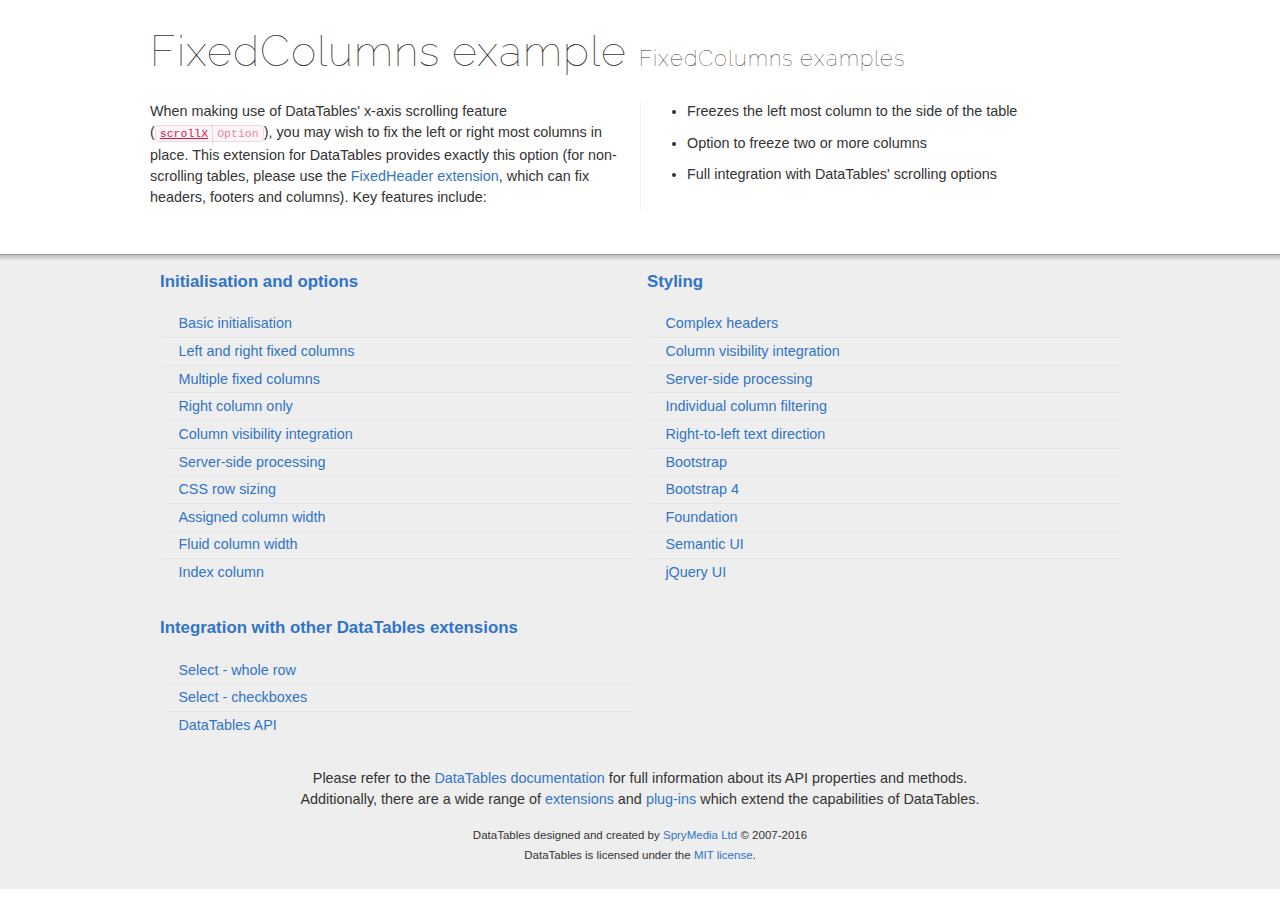
<file: src/main/resources/static/plugins/dataTable/extensions/FixedColumns/examples/index.html>
<!DOCTYPE html>
<html>
<head>
	<meta charset="utf-8">
	<link rel="shortcut icon" type="image/ico" href="http://www.datatables.net/favicon.ico">
	<meta name="viewport" content="initial-scale=1.0, maximum-scale=2.0">
	<link rel="stylesheet" type="text/css" href="../../../examples/resources/syntax/shCore.css">
	<link rel="stylesheet" type="text/css" href="../../../examples/resources/demo.css">
	<script type="text/javascript" language="javascript" src="//code.jquery.com/jquery-1.12.3.min.js">
	</script>
	<script type="text/javascript" language="javascript" src="../../../examples/resources/syntax/shCore.js">
	</script>
	<script type="text/javascript" language="javascript" src="../../../examples/resources/demo.js">
	</script>
	<title>FixedColumns examples - FixedColumns examples</title>
</head>
<body class="dt-example">
	<div class="container">
		<section>
			<h1>FixedColumns example <span>FixedColumns examples</span></h1>
			<div class="info">
				<p>When making use of DataTables' x-axis scrolling feature (<a href="//datatables.net/reference/option/scrollX"><code class="option" title=
				"DataTables initialisation option">scrollX</code></a>), you may wish to fix the left or right most columns in place. This extension for DataTables provides exactly
				this option (for non-scrolling tables, please use the <a href="//datatables.net/extensions/fixedheader">FixedHeader extension</a>, which can fix headers, footers
				and columns). Key features include:</p>
				<ul class="markdown">
					<li>Freezes the left most column to the side of the table</li>
					<li>Option to freeze two or more columns</li>
					<li>Full integration with DataTables' scrolling options</li>
				</ul>
			</div>
		</section>
	</div>
	<section>
		<div class="footer">
			<div class="gradient"></div>
			<div class="liner">
				<div class="toc">
					<div class="toc-group">
						<h3><a href="./initialisation/index.html">Initialisation and options</a></h3>
						<ul class="toc">
							<li>
								<a href="./initialisation/simple.html">Basic initialisation</a>
							</li>
							<li>
								<a href="./initialisation/left_right_columns.html">Left and right fixed columns</a>
							</li>
							<li>
								<a href="./initialisation/two_columns.html">Multiple fixed columns</a>
							</li>
							<li>
								<a href="./initialisation/right_column.html">Right column only</a>
							</li>
							<li>
								<a href="./initialisation/colvis.html">Column visibility integration</a>
							</li>
							<li>
								<a href="./initialisation/server-side-processing.html">Server-side processing</a>
							</li>
							<li>
								<a href="./initialisation/css_size.html">CSS row sizing</a>
							</li>
							<li>
								<a href="./initialisation/size_fixed.html">Assigned column width</a>
							</li>
							<li>
								<a href="./initialisation/size_fluid.html">Fluid column width</a>
							</li>
							<li>
								<a href="./initialisation/index_column.html">Index column</a>
							</li>
						</ul>
					</div>
					<div class="toc-group">
						<h3><a href="./integration/index.html">Integration with other DataTables extensions</a></h3>
						<ul class="toc">
							<li>
								<a href="./integration/select.html">Select - whole row</a>
							</li>
							<li>
								<a href="./integration/select-checkbox.html">Select - checkboxes</a>
							</li>
							<li>
								<a href="./integration/api.html">DataTables API</a>
							</li>
						</ul>
					</div>
					<div class="toc-group">
						<h3><a href="./styling/index.html">Styling</a></h3>
						<ul class="toc">
							<li>
								<a href="./styling/rowspan.html">Complex headers</a>
							</li>
							<li>
								<a href="./styling/colvis.html">Column visibility integration</a>
							</li>
							<li>
								<a href="./styling/server-side-processing.html">Server-side processing</a>
							</li>
							<li>
								<a href="./styling/col_filter.html">Individual column filtering</a>
							</li>
							<li>
								<a href="./styling/rtl.html">Right-to-left text direction</a>
							</li>
							<li>
								<a href="./styling/bootstrap.html">Bootstrap</a>
							</li>
							<li>
								<a href="./styling/bootstrap4.html">Bootstrap 4</a>
							</li>
							<li>
								<a href="./styling/foundation.html">Foundation</a>
							</li>
							<li>
								<a href="./styling/semanticui.html">Semantic UI</a>
							</li>
							<li>
								<a href="./styling/jqueryui.html">jQuery UI</a>
							</li>
						</ul>
					</div>
				</div>
				<div class="epilogue">
					<p>Please refer to the <a href="http://www.datatables.net">DataTables documentation</a> for full information about its API properties and methods.<br>
					Additionally, there are a wide range of <a href="http://www.datatables.net/extensions">extensions</a> and <a href=
					"http://www.datatables.net/plug-ins">plug-ins</a> which extend the capabilities of DataTables.</p>
					<p class="copyright">DataTables designed and created by <a href="http://www.sprymedia.co.uk">SpryMedia Ltd</a> © 2007-2016<br>
					DataTables is licensed under the <a href="http://www.datatables.net/mit">MIT license</a>.</p>
				</div>
			</div>
		</div>
	</section>
</body>
</html>
</file>
<file: src/main/resources/static/plugins/checkPlugin/css/build.css>
.checkbox {
  padding-left: 20px; }
  .checkbox label {
    display: inline-block;
    vertical-align: middle;
    position: relative;
    padding-left: 5px; }
    .checkbox label::before {
      content: "";
      display: inline-block;
      position: absolute;
      width: 17px;
      height: 17px;
      left: 0;
      margin-left: -20px;
      border: 1px solid #cccccc;
      border-radius: 3px;
      background-color: #fff;
      -webkit-transition: border 0.15s ease-in-out, color 0.15s ease-in-out;
      -o-transition: border 0.15s ease-in-out, color 0.15s ease-in-out;
      transition: border 0.15s ease-in-out, color 0.15s ease-in-out; }
    .checkbox label::after {
      display: inline-block;
      position: absolute;
      width: 16px;
      height: 16px;
      left: 0;
      top: 0;
      margin-left: -20px;
      padding-left: 3px;
      padding-top: 1px;
      font-size: 11px;
      color: #555555; }
  .checkbox input[type="checkbox"],
  .checkbox input[type="radio"] {
    opacity: 0;
    z-index: 1; }
    .checkbox input[type="checkbox"]:focus + label::before,
    .checkbox input[type="radio"]:focus + label::before {
      outline: thin dotted;
      outline: 5px auto -webkit-focus-ring-color;
      outline-offset: -2px; }
    .checkbox input[type="checkbox"]:checked + label::after,
    .checkbox input[type="radio"]:checked + label::after {
      font-family: "FontAwesome";
      content: "\f00c"; }
    .checkbox input[type="checkbox"]:disabled + label,
    .checkbox input[type="radio"]:disabled + label {
      opacity: 0.65; }
      .checkbox input[type="checkbox"]:disabled + label::before,
      .checkbox input[type="radio"]:disabled + label::before {
        background-color: #eeeeee;
        cursor: not-allowed; }
  .checkbox.checkbox-circle label::before {
    border-radius: 50%; }
  .checkbox.checkbox-inline {
    margin-top: 0; }

.checkbox-primary input[type="checkbox"]:checked + label::before,
.checkbox-primary input[type="radio"]:checked + label::before {
  background-color: #337ab7;
  border-color: #337ab7; }
.checkbox-primary input[type="checkbox"]:checked + label::after,
.checkbox-primary input[type="radio"]:checked + label::after {
  color: #fff; }

.checkbox-danger input[type="checkbox"]:checked + label::before,
.checkbox-danger input[type="radio"]:checked + label::before {
  background-color: #d9534f;
  border-color: #d9534f; }
.checkbox-danger input[type="checkbox"]:checked + label::after,
.checkbox-danger input[type="radio"]:checked + label::after {
  color: #fff; }

.checkbox-info input[type="checkbox"]:checked + label::before,
.checkbox-info input[type="radio"]:checked + label::before {
  background-color: #5bc0de;
  border-color: #5bc0de; }
.checkbox-info input[type="checkbox"]:checked + label::after,
.checkbox-info input[type="radio"]:checked + label::after {
  color: #fff; }

.checkbox-warning input[type="checkbox"]:checked + label::before,
.checkbox-warning input[type="radio"]:checked + label::before {
  background-color: #f0ad4e;
  border-color: #f0ad4e; }
.checkbox-warning input[type="checkbox"]:checked + label::after,
.checkbox-warning input[type="radio"]:checked + label::after {
  color: #fff; }

.checkbox-success input[type="checkbox"]:checked + label::before,
.checkbox-success input[type="radio"]:checked + label::before {
  background-color: #5cb85c;
  border-color: #5cb85c; }
.checkbox-success input[type="checkbox"]:checked + label::after,
.checkbox-success input[type="radio"]:checked + label::after {
  color: #fff; }

.radio {
  padding-left: 20px; }
  .radio label {
    display: inline-block;
    vertical-align: middle;
    position: relative;
    padding-left: 5px; }
    .radio label::before {
      content: "";
      display: inline-block;
      position: absolute;
      width: 17px;
      height: 17px;
      left: 0;
      margin-left: -20px;
      border: 1px solid #cccccc;
      border-radius: 50%;
      background-color: #fff;
      -webkit-transition: border 0.15s ease-in-out;
      -o-transition: border 0.15s ease-in-out;
      transition: border 0.15s ease-in-out; }
    .radio label::after {
      display: inline-block;
      position: absolute;
      content: " ";
      width: 11px;
      height: 11px;
      left: 3px;
      top: 3px;
      margin-left: -20px;
      border-radius: 50%;
      background-color: #555555;
      -webkit-transform: scale(0, 0);
      -ms-transform: scale(0, 0);
      -o-transform: scale(0, 0);
      transform: scale(0, 0);
      -webkit-transition: -webkit-transform 0.1s cubic-bezier(0.8, -0.33, 0.2, 1.33);
      -moz-transition: -moz-transform 0.1s cubic-bezier(0.8, -0.33, 0.2, 1.33);
      -o-transition: -o-transform 0.1s cubic-bezier(0.8, -0.33, 0.2, 1.33);
      transition: transform 0.1s cubic-bezier(0.8, -0.33, 0.2, 1.33); }
  .radio input[type="radio"] {
    opacity: 0;
    z-index: 1; }
    .radio input[type="radio"]:focus + label::before {
      outline: thin dotted;
      outline: 5px auto -webkit-focus-ring-color;
      outline-offset: -2px; }
    .radio input[type="radio"]:checked + label::after {
      -webkit-transform: scale(1, 1);
      -ms-transform: scale(1, 1);
      -o-transform: scale(1, 1);
      transform: scale(1, 1); }
    .radio input[type="radio"]:disabled + label {
      opacity: 0.65; }
      .radio input[type="radio"]:disabled + label::before {
        cursor: not-allowed; }
  .radio.radio-inline {
    margin-top: 0; }

.radio-primary input[type="radio"] + label::after {
  background-color: #337ab7; }
.radio-primary input[type="radio"]:checked + label::before {
  border-color: #337ab7; }
.radio-primary input[type="radio"]:checked + label::after {
  background-color: #337ab7; }

.radio-danger input[type="radio"] + label::after {
  background-color: #d9534f; }
.radio-danger input[type="radio"]:checked + label::before {
  border-color: #d9534f; }
.radio-danger input[type="radio"]:checked + label::after {
  background-color: #d9534f; }

.radio-info input[type="radio"] + label::after {
  background-color: #5bc0de; }
.radio-info input[type="radio"]:checked + label::before {
  border-color: #5bc0de; }
.radio-info input[type="radio"]:checked + label::after {
  background-color: #5bc0de; }

.radio-warning input[type="radio"] + label::after {
  background-color: #f0ad4e; }
.radio-warning input[type="radio"]:checked + label::before {
  border-color: #f0ad4e; }
.radio-warning input[type="radio"]:checked + label::after {
  background-color: #f0ad4e; }

.radio-success input[type="radio"] + label::after {
  background-color: #5cb85c; }
.radio-success input[type="radio"]:checked + label::before {
  border-color: #5cb85c; }
.radio-success input[type="radio"]:checked + label::after {
  background-color: #5cb85c; }

input[type="checkbox"].styled:checked + label:after,
input[type="radio"].styled:checked + label:after {
  font-family: 'FontAwesome';
  content: "\f00c"; }
input[type="checkbox"] .styled:checked + label::before,
input[type="radio"] .styled:checked + label::before {
  color: #fff; }
input[type="checkbox"] .styled:checked + label::after,
input[type="radio"] .styled:checked + label::after {
  color: #fff; }
</file>
<file: src/main/resources/static/plugins/checkPlugin/css/default.css>
@font-face {
	font-family: 'icomoon';
	src:url('../fonts/icomoon.eot?rretjt');
	src:url('../fonts/icomoon.eot?#iefixrretjt') format('embedded-opentype'),
		url('../fonts/icomoon.woff?rretjt') format('woff'),
		url('../fonts/icomoon.ttf?rretjt') format('truetype'),
		url('../fonts/icomoon.svg?rretjt#icomoon') format('svg');
	font-weight: normal;
	font-style: normal;
}

[class^="icon-"], [class*=" icon-"] {
	font-family: 'icomoon';
	speak: none;
	font-style: normal;
	font-weight: normal;
	font-variant: normal;
	text-transform: none;
	line-height: 1;

	/* Better Font Rendering =========== */
	-webkit-font-smoothing: antialiased;
	-moz-osx-font-smoothing: grayscale;
}

body, html { font-size: 100%; 	padding: 0; margin: 0;}

/* Reset */
*,
*:after,
*:before {
	-webkit-box-sizing: border-box;
	-moz-box-sizing: border-box;
	box-sizing: border-box;
}

/* Clearfix hack by Nicolas Gallagher: http://nicolasgallagher.com/micro-clearfix-hack/ */
.clearfix:before,
.clearfix:after {
	content: " ";
	display: table;
}

.clearfix:after {
	clear: both;
}
input, button {
  outline: none;
  border: none;
}
body{
	background: #f9f7f6;
	color: #404d5b;
	font-weight: 500;
	font-family: "Segoe UI", "Lucida Grande", Helvetica, Arial, "Microsoft YaHei", FreeSans, Arimo, "Droid Sans", "wenquanyi micro hei", "Hiragino Sans GB", "Hiragino Sans GB W3", "FontAwesome", sans-serif;
}
a{color: #2fa0ec;text-decoration: none;outline: none;}
a:hover,a:focus{color:#74777b;}

.htmleaf-container{
	margin: 0 auto;
	overflow: hidden;
}
.htmleaf-content {
	font-size: 150%;
	padding: 1em 0;
}

.htmleaf-content h2 {
	margin: 0 0 2em;
	opacity: 0.1;
}

.htmleaf-content p {
	margin: 1em 0;
	padding: 5em 0 0 0;
	font-size: 0.65em;
}
.bgcolor-1 { background: #f0efee; }
.bgcolor-2 { background: #f9f9f9; }
.bgcolor-3 { background: #e8e8e8; }/*light grey*/
.bgcolor-4 { background: #2f3238; color: #fff; }/*Dark grey*/
.bgcolor-5 { background: #df6659; color: #521e18; }/*pink1*/
.bgcolor-6 { background: #2fa8ec; }/*sky blue*/
.bgcolor-7 { background: #d0d6d6; }/*White tea*/
.bgcolor-8 { background: #3d4444; color: #fff; }/*Dark grey2*/
.bgcolor-9 { background: #ef3f52; color: #fff;}/*pink2*/
.bgcolor-10{ background: #64448f; color: #fff;}/*Violet*/
.bgcolor-11{ background: #3755ad; color: #fff;}/*dark blue*/
.bgcolor-12{ background: #3498DB; color: #fff;}/*light blue*/
/* Header */
.htmleaf-header{
	padding: 1em 190px 1em;
	letter-spacing: -1px;
	text-align: center;
}
.htmleaf-header h1 {
	font-weight: 600;
	font-size: 2em;
	line-height: 1;
	margin-bottom: 0;
	font-family: "Segoe UI", "Lucida Grande", Helvetica, Arial, "Microsoft YaHei", FreeSans, Arimo, "Droid Sans", "wenquanyi micro hei", "Hiragino Sans GB", "Hiragino Sans GB W3", "FontAwesome", sans-serif;
}
.htmleaf-header h1 span {
	font-family: "Segoe UI", "Lucida Grande", Helvetica, Arial, "Microsoft YaHei", FreeSans, Arimo, "Droid Sans", "wenquanyi micro hei", "Hiragino Sans GB", "Hiragino Sans GB W3", "FontAwesome", sans-serif;
	display: block;
	font-size: 60%;
	font-weight: 400;
	padding: 0.8em 0 0.5em 0;
	color: #c3c8cd;
}
/*nav*/
.htmleaf-demo a{color: #1d7db1;text-decoration: none;}
.htmleaf-demo{width: 100%;padding-bottom: 1.2em;}
.htmleaf-demo a{display: inline-block;margin: 0.5em;padding: 0.6em 1em;border: 3px solid #1d7db1;font-weight: 700;}
.htmleaf-demo a:hover{opacity: 0.6;}
.htmleaf-demo a.current{background:#1d7db1;color: #fff; }
/* Top Navigation Style */
.htmleaf-links {
	position: relative;
	display: inline-block;
	white-space: nowrap;
	font-size: 1.5em;
	text-align: center;
}

.htmleaf-links::after {
	position: absolute;
	top: 0;
	left: 50%;
	margin-left: -1px;
	width: 2px;
	height: 100%;
	background: #dbdbdb;
	content: '';
	-webkit-transform: rotate3d(0,0,1,22.5deg);
	transform: rotate3d(0,0,1,22.5deg);
}

.htmleaf-icon {
	display: inline-block;
	margin: 0.5em;
	padding: 0em 0;
	width: 1.5em;
	text-decoration: none;
}

.htmleaf-icon span {
	display: none;
}

.htmleaf-icon:before {
	margin: 0 5px;
	text-transform: none;
	font-weight: normal;
	font-style: normal;
	font-variant: normal;
	font-family: 'icomoon';
	line-height: 1;
	speak: none;
	-webkit-font-smoothing: antialiased;
}
/* footer */
.htmleaf-footer{width: 100%;padding-top: 10px;}
.htmleaf-small{font-size: 0.8em;}
.center{text-align: center;}
/****/
.related {
	color: #fff;
	background: #333;
	text-align: center;
	font-size: 1.25em;
	padding: 0.5em 0;
	overflow: hidden;
}

.related > a {
	vertical-align: top;
	width: calc(100% - 20px);
	max-width: 340px;
	display: inline-block;
	text-align: center;
	margin: 20px 10px;
	padding: 25px;
	font-family: "Segoe UI", "Lucida Grande", Helvetica, Arial, "Microsoft YaHei", FreeSans, Arimo, "Droid Sans", "wenquanyi micro hei", "Hiragino Sans GB", "Hiragino Sans GB W3", "FontAwesome", sans-serif;
}
.related a {
	display: inline-block;
	text-align: left;
	margin: 20px auto;
	padding: 10px 20px;
	opacity: 0.8;
	-webkit-transition: opacity 0.3s;
	transition: opacity 0.3s;
	-webkit-backface-visibility: hidden;
}

.related a:hover,
.related a:active {
	opacity: 1;
}

.related a img {
	max-width: 100%;
	opacity: 0.8;
	border-radius: 4px;
}
.related a:hover img,
.related a:active img {
	opacity: 1;
}
.related h3{font-family: "Microsoft YaHei", sans-serif;}
.related a h3 {
	font-weight: 300;
	margin-top: 0.15em;
	color: #fff;
}
/* icomoon */
.icon-htmleaf-home-outline:before {
	content: "\e5000";
}

.icon-htmleaf-arrow-forward-outline:before {
	content: "\e5001";
}

@media screen and (max-width: 50em) {
	.htmleaf-header {
		padding: 3em 10% 4em;
	}
	.htmleaf-header h1 {
        font-size:2em;
    }
}


@media screen and (max-width: 40em) {
	.htmleaf-header h1 {
		font-size: 1.5em;
	}
}

@media screen and (max-width: 30em) {
    .htmleaf-header h1 {
        font-size:1.2em;
    }
}
</file>
<file: src/main/resources/static/plugins/dataTable/examples/resources/syntax/shCore.css>
/**
 * SyntaxHighlighter
 * http://alexgorbatchev.com/SyntaxHighlighter
 *
 * SyntaxHighlighter is donationware. If you are using it, please donate.
 * http://alexgorbatchev.com/SyntaxHighlighter/donate.html
 *
 * @version
 * 3.0.83 (July 02 2010)
 * 
 * @copyright
 * Copyright (C) 2004-2010 Alex Gorbatchev.
 *
 * @license
 * Dual licensed under the MIT and GPL licenses.
 */
.syntaxhighlighter a,
.syntaxhighlighter div,
.syntaxhighlighter code,
.syntaxhighlighter table,
.syntaxhighlighter table td,
.syntaxhighlighter table tr,
.syntaxhighlighter table tbody,
.syntaxhighlighter table thead,
.syntaxhighlighter table caption,
.syntaxhighlighter textarea {
  -moz-border-radius: 0 0 0 0 !important;
  -webkit-border-radius: 0 0 0 0 !important;
  background: none !important;
  border: 0 !important;
  bottom: auto !important;
  float: none !important;
  height: auto !important;
  left: auto !important;
  line-height: 1.1em !important;
  margin: 0 !important;
  outline: 0 !important;
  overflow: visible !important;
  padding: 0 !important;
  position: static !important;
  right: auto !important;
  text-align: left !important;
  top: auto !important;
  vertical-align: baseline !important;
  width: auto !important;
  box-sizing: content-box !important;
  font-family: "Source Code Pro","Consolas","Monaco","Bitstream Vera Sans Mono","Courier New",Courier,monospace !important;
  font-weight: normal !important;
  font-style: normal !important;
  font-size: 1em !important;
  min-height: inherit !important;
  min-height: auto !important;
  white-space: nowrap;
}

.syntaxhighlighter {
  width: 100% !important;
  margin: 1em 0 1em 0 !important;
  position: relative !important;
  overflow: auto !important;
  font-size: 1em !important;
  clear: both;

  box-shadow: inset 0 0 3px #555;
  padding: 5px 3px;
  background: #f8f8f8 !important;
  box-sizing: border-box;
}
.syntaxhighlighter.source {
  overflow: hidden !important;
}
.syntaxhighlighter .bold {
  font-weight: bold !important;
}
.syntaxhighlighter .italic {
  font-style: italic !important;
}
.syntaxhighlighter .line {
  white-space: nowrap !important;
}
.syntaxhighlighter table {
  width: 100% !important;
}
.syntaxhighlighter table caption {
  text-align: left !important;
  padding: .5em 0 0.5em 1em !important;
}
.syntaxhighlighter table td.code {
  width: 100% !important;
}
.syntaxhighlighter table td.code .container {
  position: relative !important;
}
.syntaxhighlighter table td.code .container textarea {
  box-sizing: border-box !important;
  position: absolute !important;
  left: 0 !important;
  top: 0 !important;
  width: 100% !important;
  height: 100% !important;
  border: none !important;
  background: white !important;
  padding-left: 1em !important;
  overflow: hidden !important;
  white-space: pre !important;
}
.syntaxhighlighter table td.gutter .line {
  text-align: right !important;
  padding: 2px 0.5em 2px 1em !important;
}
.syntaxhighlighter table td.code .line {
  padding: 2px 1em !important;
}
.syntaxhighlighter.nogutter td.code .container textarea, .syntaxhighlighter.nogutter td.code .line {
  padding-left: 0em !important;
}
.syntaxhighlighter.show {
  display: block !important;
}
.syntaxhighlighter.collapsed table {
  display: none !important;
}
.syntaxhighlighter.collapsed .toolbar {
  padding: 0.1em 0.8em 0em 0.8em !important;
  font-size: 1em !important;
  position: static !important;
  width: auto !important;
  height: auto !important;
}
.syntaxhighlighter.collapsed .toolbar span {
  display: inline !important;
  margin-right: 1em !important;
}
.syntaxhighlighter.collapsed .toolbar span a {
  padding: 0 !important;
  display: none !important;
}
.syntaxhighlighter.collapsed .toolbar span a.expandSource {
  display: inline !important;
}
.syntaxhighlighter .toolbar {
  position: absolute !important;
  right: 10px !important;
  top: 0 !important;
  font-size: 10px !important;
  z-index: 7 !important;
}
.syntaxhighlighter .toolbar span.title {
  display: inline !important;
}
.syntaxhighlighter .toolbar a {
  display: block !important;
  text-align: center !important;
  text-decoration: none !important;
  padding-top: 1px !important;
}
.syntaxhighlighter .toolbar a.expandSource {
  display: none !important;
}
.syntaxhighlighter.ie {
  font-size: .9em !important;
  padding: 1px 0 1px 0 !important;
}
.syntaxhighlighter.ie .toolbar {
  line-height: 8px !important;
}
.syntaxhighlighter.ie .toolbar a {
  padding-top: 0px !important;
}
.syntaxhighlighter.printing .line.alt1 .content,
.syntaxhighlighter.printing .line.alt2 .content,
.syntaxhighlighter.printing .line.highlighted .number,
.syntaxhighlighter.printing .line.highlighted.alt1 .content,
.syntaxhighlighter.printing .line.highlighted.alt2 .content {
  background: none !important;
}
.syntaxhighlighter.printing .line .number {
  color: #bbbbbb !important;
}
.syntaxhighlighter.printing .line .content {
  color: black !important;
}
.syntaxhighlighter.printing .toolbar {
  display: none !important;
}
.syntaxhighlighter.printing a {
  text-decoration: none !important;
}
.syntaxhighlighter.printing .plain, .syntaxhighlighter.printing .plain a {
  color: black !important;
}
.syntaxhighlighter.printing .comments, .syntaxhighlighter.printing .comments a {
  color: #008200 !important;
}
.syntaxhighlighter.printing .string, .syntaxhighlighter.printing .string a {
  color: blue !important;
}
.syntaxhighlighter.printing .keyword {
  color: #006699 !important;
  font-weight: bold !important;
}
.syntaxhighlighter.printing .preprocessor {
  color: gray !important;
}
.syntaxhighlighter.printing .variable {
  color: #aa7700 !important;
}
.syntaxhighlighter.printing .value {
  color: #009900 !important;
}
.syntaxhighlighter.printing .functions {
  color: #ff1493 !important;
}
.syntaxhighlighter.printing .constants {
  color: #0066cc !important;
}
.syntaxhighlighter.printing .script {
  font-weight: bold !important;
}
.syntaxhighlighter.printing .color1, .syntaxhighlighter.printing .color1 a {
  color: gray !important;
}
.syntaxhighlighter.printing .color2, .syntaxhighlighter.printing .color2 a {
  color: #ff1493 !important;
}
.syntaxhighlighter.printing .color3, .syntaxhighlighter.printing .color3 a {
  color: red !important;
}
.syntaxhighlighter.printing .break, .syntaxhighlighter.printing .break a {
  color: black !important;
}



/**
 * SyntaxHighlighter
 * http://alexgorbatchev.com/SyntaxHighlighter
 *
 * SyntaxHighlighter is donationware. If you are using it, please donate.
 * http://alexgorbatchev.com/SyntaxHighlighter/donate.html
 *
 * @version
 * 3.0.83 (July 02 2010)
 * 
 * @copyright
 * Copyright (C) 2004-2010 Alex Gorbatchev.
 *
 * @license
 * Dual licensed under the MIT and GPL licenses.
 */
.syntaxhighlighter {
  font-size: 13px !important;
  overflow: visible !important;
}
.syntaxhighlighter .line.alt1 {
  background-color: white !important;
}
.syntaxhighlighter .line.alt2 {
  background-color: #F8F8F8 !important;
}
.syntaxhighlighter .line.highlighted.alt1, .syntaxhighlighter .line.highlighted.alt2 {
  background-color: #e0e0e0 !important;
}
.syntaxhighlighter .line.highlighted.number {
  color: black !important;
}
.syntaxhighlighter table caption {
  color: black !important;
}
.syntaxhighlighter .gutter {
}
.syntaxhighlighter .gutter div {
  color: #5C5C5C !important;
}
.syntaxhighlighter .gutter .line.alt1, .syntaxhighlighter  .gutter .line.alt2 {
  background-color: transparent !important;
}
.odd .syntaxhighlighter .gutter .line.alt1, .odd .syntaxhighlighter  .gutter .line.alt2 {
  background-color: #F2F2F2 !important;
}
.syntaxhighlighter .gutter .line {
  border-right: 3px solid #4E6CA3 !important;
}
.syntaxhighlighter .gutter .line.highlighted {
  background-color: #4E6CA3 !important;
  color: white !important;
}
.syntaxhighlighter.printing .line .content {
  border: none !important;
}
.syntaxhighlighter.collapsed {
  overflow: visible !important;
}
.syntaxhighlighter.collapsed .toolbar {
  color: blue !important;
  background: white !important;
  border: 1px solid #4E6CA3 !important;
}
.syntaxhighlighter.collapsed .toolbar a {
  color: blue !important;
}
.syntaxhighlighter.collapsed .toolbar a:hover {
  color: red !important;
}
.syntaxhighlighter .toolbar {
  color: white !important;
  border: none !important;
}
.syntaxhighlighter .toolbar a {
  font: 100%/1.45em "Lucida Grande", Verdana, Arial, Helvetica, sans-serif !important;
  color: white !important;
  background: #4E6CA3 !important;
  float: right !important;
  padding: 2px 5px !important;
  clear: both;
}
.syntaxhighlighter .toolbar a:hover {
  color: #b7c5df !important;
  background: #39568b !important;
}
.syntaxhighlighter .plain, .syntaxhighlighter .plain a {
  color: black !important;
}
.syntaxhighlighter .comments, .syntaxhighlighter .comments a {
  color: #008200 !important;
}
.syntaxhighlighter .string, .syntaxhighlighter .string a {
  color: blue !important;
}
.syntaxhighlighter .keyword {
  color: #006699 !important;
}
.syntaxhighlighter .preprocessor {
  color: gray !important;
}
.syntaxhighlighter .variable {
  color: #aa7700 !important;
}
.syntaxhighlighter .value {
  color: #009900 !important;
}
.syntaxhighlighter .functions {
  color: #ff1493 !important;
}
.syntaxhighlighter .constants {
  color: #0066cc !important;
}
.syntaxhighlighter .script {
  font-weight: bold !important;
  color: #006699 !important;
  background-color: none !important;
}
.syntaxhighlighter .color1, .syntaxhighlighter .color1 a {
  color: gray !important;
}
.syntaxhighlighter .color2, .syntaxhighlighter .color2 a {
  color: #ff1493 !important;
}
.syntaxhighlighter .color3, .syntaxhighlighter .color3 a {
  color: red !important;
}

.syntaxhighlighter .keyword {
  font-weight: bold !important;
}

.datatables_ref:hover {
	text-decoration: underline;
	cursor: pointer;
	*cursor: hand;
}

.syntaxhighlighter .dtapi {
	color: #069;
}

.syntaxhighlighter .dtapi:hover {
	text-decoration: underline;
	cursor: pointer;
	*cursor: hand;
}

.syntaxhighlighter table {
  table-layout: fixed !important;
}

.syntaxhighlighter table td.gutter {
  width: 46px !important; /* enough for three digits */
}

.syntaxhighlighter table td.code {
  width: auto !important;
  overflow: auto !important;
}
</file>
<file: src/main/resources/static/plugins/dataTable/examples/resources/demo.css>
@import url(https://fonts.googleapis.com/css?family=Raleway:100);

body {
	font: 90%/1.45em "Helvetica Neue", HelveticaNeue, Arial, Helvetica, sans-serif;
	margin: 0;
	padding: 0;
	color: #333;
	background-color: #fff;
}

body.dt-example-bootstrap {
	font-family: "Helvetica Neue",Helvetica,Arial,sans-serif;
	font-size: 14px;
	line-height: 1.42857143;
}

div.container {
	max-width: 980px;
	margin: 0 auto;
}

h1 {
	font-family: 'HelveticaNeue-UltraLight', 'Helvetica Neue UltraLight', 'Raleway', 'Helvetica Neue', Arial, Helvetica, sans-serif;
    font-weight: 100;
    letter-spacing: 1px;
	font-size: 3em;
	line-height: 1em;
}

h1 span {
	font-size: 0.5em;
	line-height: 1em;
}

a {
	cursor: pointer;
	color: #3174c7;
	text-decoration: none;
}

p > a:hover {
	text-decoration: underline;
}

div.toc ul {
	color: #4E6CA3;
	list-style-type: none;
	padding-left: 0;
}

div.toc li {
	padding: 0.2em 1em;
	border-left: 4px solid transparent;
	border-bottom: 1px solid #e6e6e6;
}

div.toc li.active {
	border-left: 4px solid #458ae0;
}


div.toc li:first-child {
	border-top: 1px solid #efefef;
}

div.toc li:last-child {
	border-bottom: 1px solid #efefef;
}


div.epilogue {
	text-align: center;
}

p.copyright {
	font-size: 0.8em;
	padding-bottom: 2em;
	margin-bottom: 0;
}

.clear {
	clear: both;
	height: 0;
}


div.info {
	margin-bottom: 2em;

	-webkit-column-count: 2;
	   -moz-column-count: 2;
	    -ms-column-count: 2;
	     -o-column-count: 2;
	column-count: 2;


	-webkit-column-rule: 1px solid #F3F3F3;
	   -moz-column-rule: 1px solid #F3F3F3;
	    -ms-column-rule: 1px solid #F3F3F3;
	     -o-column-rule: 1px solid #F3F3F3;
	column-rule: 1px solid #F3F3F3;
}

div.info > * {
	-webkit-column-break-inside: avoid;
	break-inside: avoid;
}

div.info li {
	margin-top: 0.75em;
}

div.info p:first-child {
	margin-top: 0;
}

div.footer {
	position: relative;
	margin-top: 3em;
	border-top: 1px solid #999;
	background-color: #eee;
}

div.footer > div.liner {
	max-width: 960px;
	margin: 0 auto;
}

div.footer > div.gradient {
	position: absolute;
	top: 0;
	left: 0;
	width: 100%;
	height: 6px;

	background: -moz-linear-gradient(top, rgba(0,0,0,0.2) 0%, rgba(0,0,0,0) 100%); /* FF3.6+ */
	background: -webkit-gradient(linear, left top, left bottom, color-stop(0%,rgba(0,0,0,0.2)), color-stop(100%,rgba(0,0,0,0))); /* Chrome,Safari4+ */
	background: -webkit-linear-gradient(top, rgba(0,0,0,0.2) 0%,rgba(0,0,0,0) 100%); /* Chrome10+,Safari5.1+ */
	background: -o-linear-gradient(top, rgba(0,0,0,0.2) 0%,rgba(0,0,0,0) 100%); /* Opera 11.10+ */
	background: -ms-linear-gradient(top, rgba(0,0,0,0.2) 0%,rgba(0,0,0,0) 100%); /* IE10+ */
	background: linear-gradient(to bottom, rgba(0,0,0,0.2) 0%,rgba(0,0,0,0) 100%); /* W3C */
	filter: progid:DXImageTransform.Microsoft.gradient( startColorstr='#a6000000', endColorstr='#00000000',GradientType=0 ); /* IE6-9 */
}

div.toc {
	-webkit-column-count: 2;
	   -moz-column-count: 2;
	    -ms-column-count: 2;
	     -o-column-count: 2;
	column-count: 2;
}

div.toc-group {
	display: inline-block;
	width: 100%;
}

div.box {
	overflow: auto;
	height: 8em;
	padding: 1em;
	color: #444;
	background-color: #fcfcfc;
	border: 1px solid #e0e0e0;
	margin-bottom: 2em;
}


code {
	font-family: "Source Code Pro", Consolas, Menlo, Monaco, "Courier New", monospace;
	padding: 1px 4px;
	font-size: 0.8em;

	color: #444;
	background-color: #fcfcfc;

	border: 1px solid #e0e0e0;
	-webkit-border-radius: 3px;
	   -moz-border-radius: 3px;
	        border-radius: 3px;
}

code:after {
	display: inline-block;
	border-left: 1px solid rgba( 0, 0, 0, 0.2 );
	margin-left: 4px;
	padding-left: 4px;
	opacity: 0.5;
}

a code {
	text-decoration: underline;
}

code.option {
	color: #D14; /* red */
	background-color: #fcf6f8;
	border: 1px solid #f7d6df;
	white-space: nowrap;
}
code.option:after { content: 'Option'; }

code.path {
	color: #095c05; /* dark green */
	background-color: #eef7ed;
	border: 1px solid #8ccb89;
	white-space: nowrap;
}
code.path:after { content: 'Path'; }

code.tag {
	color: #c29f00; /* yellow */
	background-color: #fff9d7;
	border: 1px solid #ffe700;
	white-space: nowrap;
}
code.tag:after { content: 'Tag'; }

code.api {
	color: #0c199c; /* dark blue */
	background-color: #f4f5fc;
	border: 1px solid #c6cbe9;
	white-space: nowrap;
}
code.api:after { content: 'API'; }

code.type {
	color: #d119cf; /* pink */
	background-color: #faebfa;
	border: 1px solid #f3aef2;
	white-space: nowrap;
}
code.type:after { content: 'Type'; }

code.event {
	color: #2a839e; /* deep aqua */
	background-color: #f5fafb;
	border: 1px solid #a8ddec;
	white-space: nowrap;
}
code.event:after { content: 'Event'; }

code.string {
	color: #c05f1d; /* brown */
	background-color: #f5eee9;
	border: 1px solid #dfc4b2;
	white-space: nowrap;
}
code.string:after { content: 'String'; }

code.field {
	color: #ad1ee8; /* purple */
	background-color: #f9f1fc;
	border: 1px solid #ebc9f7;
	white-space: nowrap;
}
code.field:after { content: 'Field'; }

code.button {
	color: #464e50; /* grey */
	background-color: #f2f7f9;
	border: 1px solid #b8c3c5;
	white-space: nowrap;
}
code.button:after { content: 'Button'; }

code.multiline {
	display: inline-block;
	width: 95%;
}

div.syntaxhighlighter code:after {
	display: none;
}


ul.tabs {
	position: relative;
	top: 1px;
	height: 40px;
	margin: 20px 20px 0 0;
}


ul.tabs li {
	display: block;
	float: left;
	padding: 0 15px;
	height: 40px;
	font-size: 1.2em;
	margin: 0 5px;
	cursor: pointer;
	line-height: 40px;
	color: #121e32;
	border: 1px solid white;
	border-bottom: none;
	margin-top: -1px;
}

ul.tabs li.active {
	border: 1px solid #ccc;
	border-bottom: 1px solid white;
	margin-top: 0;
	border-top-left-radius: 5px;
	border-top-right-radius: 5px;
}

ul.tabs li:hover {
	background-color: #fafafa;
}

ul.tabs li.active:hover {
	background-color: white;
}

div.tabs {
	clear: both;
	margin-top: -1px;
}

div.tabs>div {
	padding: 15px;
	border: 1px solid #ccc;
	display: none;
	border-radius: 5px;
	box-shadow: 2px 2px 2px #bbb;
}

div.tabs>div h1 {
	border-bottom: none;
	margin-top: 1em;
}

div.tabs > div > p:first-child {
	margin-top: 0;
}

div.column_half {
	float: left;
	width: 49%;
	padding-right: 1%;
}


@media only screen and (max-width : 979px) {
	div.container,
	div.footer {
		padding: 0 1em;
	}
}

@media
	screen and (max-width : 767px),
	screen and (max-width : 768px) and (orientation: portrait) {
	div.info {
		-webkit-column-count: 1;
		   -moz-column-count: 1;
		    -ms-column-count: 1;
		     -o-column-count: 1;
		column-count: 1;
	}

	div.toc {
		-webkit-column-count: 1;
		   -moz-column-count: 1;
		    -ms-column-count: 1;
		     -o-column-count: 1;
		column-count: 1;
	}

	h1 span {
		display: block;
	}
}
</file>
